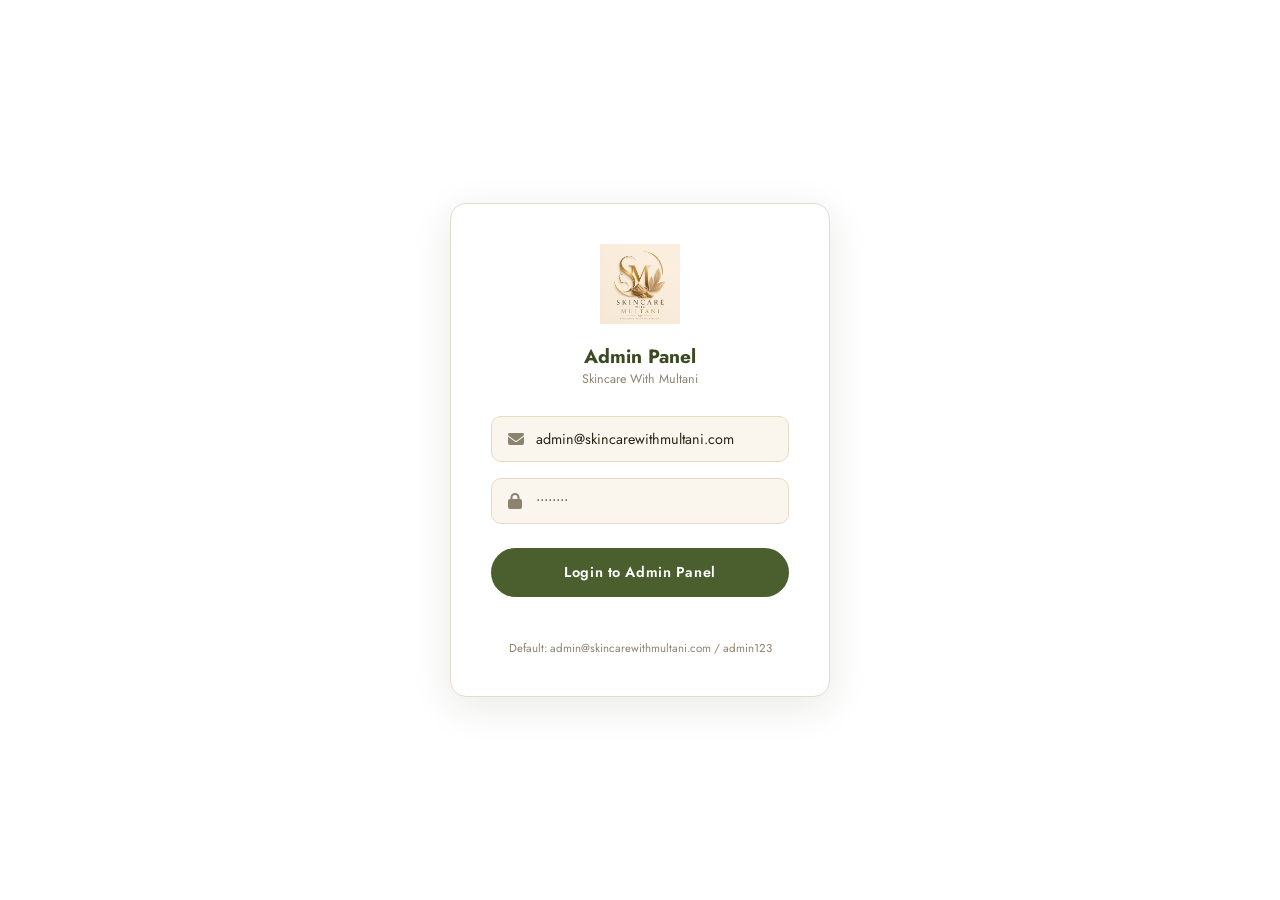
<file: admin/index.html>
<!DOCTYPE html>
<html lang="en">
<head>
<meta charset="UTF-8"/>
<meta name="viewport" content="width=device-width,initial-scale=1.0"/>
<title>Admin Panel — Skincare With Multani</title>
<link rel="preconnect" href="https://fonts.googleapis.com"/>
<link href="https://fonts.googleapis.com/css2?family=Jost:wght@300;400;500;600;700&display=swap" rel="stylesheet"/>
<link rel="stylesheet" href="https://cdnjs.cloudflare.com/ajax/libs/font-awesome/6.5.0/css/all.min.css"/>
<style>
*,*::before,*::after{box-sizing:border-box;margin:0;padding:0}
body{font-family:'Jost',sans-serif;background:#F5F5F0;color:#2B2417;min-height:100vh}
a{text-decoration:none;color:inherit}
button{cursor:pointer;font-family:inherit;border:none;background:none}

/* ── LOGIN ── */
.login-screen{position:fixed;inset:0;background:#fff;display:flex;align-items:center;justify-content:center;z-index:9999}
.login-box{width:380px;padding:2.5rem;border:1px solid #E5DCC6;border-radius:16px;box-shadow:0 10px 40px rgba(43,36,23,.1)}
.login-logo{text-align:center;margin-bottom:1.75rem}
.login-logo img{width:80px;margin:0 auto .75rem}
.login-logo h2{font-size:1.2rem;color:#3A4A22}
.login-logo p{font-size:.78rem;color:#8C8270}
.login-field{display:flex;align-items:center;gap:.75rem;border:1.5px solid #E5DCC6;border-radius:10px;padding:.75rem 1rem;background:#FAF6EE;margin-bottom:1rem}
.login-field i{color:#8C8270;width:16px}
.login-field input{border:none;background:none;flex:1;font-size:.9rem;font-family:inherit;outline:none;color:#2B2417}
.login-btn{width:100%;padding:.9rem;background:#4B5E2E;color:#fff;border-radius:99px;font-size:.9rem;font-weight:600;letter-spacing:.04em;margin-top:.5rem}
.login-btn:hover{background:#3A4A22}
.login-err{font-size:.78rem;color:#C0584B;text-align:center;margin-top:.5rem;min-height:1.2rem}

/* ── LAYOUT ── */
.admin-wrap{display:none;min-height:100vh}
.admin-wrap.show{display:flex}
.sidebar{width:240px;background:#3A4A22;min-height:100vh;display:flex;flex-direction:column;flex-shrink:0}
.sidebar-brand{padding:1.5rem 1.25rem;border-bottom:1px solid rgba(255,255,255,.1)}
.sidebar-brand img{
    width:70px;
    height:70px;
    object-fit:contain;
    margin-bottom:.5rem;
    background:#fff;
    border-radius:10px;
    filter:none !important;
    opacity:1 !important;
    display:block;
}
.sidebar-brand span{display:block;font-size:.9rem;font-weight:700;color:#fff;letter-spacing:.04em}
.sidebar-brand small{font-size:.65rem;color:rgba(255,255,255,.5);letter-spacing:.12em}
.sidebar-nav{flex:1;padding:1rem 0}
.nav-item{display:flex;align-items:center;gap:.75rem;padding:.8rem 1.25rem;font-size:.85rem;font-weight:500;color:rgba(255,255,255,.7);cursor:pointer;transition:.2s;border-left:3px solid transparent}
.nav-item:hover{background:rgba(255,255,255,.06);color:#fff}
.nav-item.active{background:rgba(255,255,255,.1);color:#fff;border-left-color:#D8B978}
.nav-item i{width:18px;text-align:center;font-size:.9rem}
.sidebar-footer{padding:1rem 1.25rem;border-top:1px solid rgba(255,255,255,.1)}
.logout-btn{display:flex;align-items:center;gap:.6rem;font-size:.82rem;color:rgba(255,255,255,.6);cursor:pointer}
.logout-btn:hover{color:#fff}

/* ── MAIN ── */
.main-area{flex:1;display:flex;flex-direction:column;overflow:hidden}
.topbar-admin{background:#fff;padding:.9rem 1.75rem;border-bottom:1px solid #E5DCC6;display:flex;align-items:center;justify-content:space-between}
.topbar-admin h1{font-size:1.1rem;font-weight:600;color:#2B2417}
.topbar-right{display:flex;align-items:center;gap:1rem;font-size:.82rem;color:#8C8270}
.content{flex:1;padding:1.75rem;overflow-y:auto}

/* ── STATS CARDS ── */
.stats-grid{display:grid;grid-template-columns:repeat(4,1fr);gap:1rem;margin-bottom:1.75rem}
.stat-card{background:#fff;border-radius:12px;padding:1.25rem 1.5rem;border:1px solid #E5DCC6;display:flex;align-items:center;gap:1rem}
.stat-icon{width:48px;height:48px;border-radius:10px;display:flex;align-items:center;justify-content:center;font-size:1.1rem;flex-shrink:0}
.stat-icon.orders{background:rgba(75,94,46,.12);color:#4B5E2E}
.stat-icon.revenue{background:rgba(216,185,120,.2);color:#9E7A3F}
.stat-icon.users{background:rgba(59,130,246,.1);color:#3B82F6}
.stat-icon.contacts{background:rgba(239,68,68,.1);color:#EF4444}
.stat-num{font-size:1.6rem;font-weight:700;color:#2B2417;line-height:1}
.stat-label{font-size:.74rem;color:#8C8270;margin-top:.2rem}

/* ── SECTION CARD ── */
.section-card{background:#fff;border-radius:12px;border:1px solid #E5DCC6;margin-bottom:1.5rem;overflow:hidden}
.section-card-header{padding:1rem 1.5rem;border-bottom:1px solid #E5DCC6;display:flex;align-items:center;justify-content:space-between}
.section-card-header h3{font-size:.95rem;font-weight:600;color:#2B2417;display:flex;align-items:center;gap:.5rem}
.section-card-header h3 i{color:#4B5E2E}
.badge{display:inline-flex;align-items:center;justify-content:center;padding:.2rem .6rem;border-radius:99px;font-size:.7rem;font-weight:700}
.badge-new{background:rgba(239,68,68,.1);color:#EF4444}
.badge-placed{background:rgba(59,130,246,.1);color:#3B82F6}
.badge-confirmed{background:rgba(234,179,8,.1);color:#B45309}
.badge-dispatched{background:rgba(139,92,246,.1);color:#7C3AED}
.badge-delivered{background:rgba(75,94,46,.12);color:#4B5E2E}
.badge-cancelled{background:rgba(239,68,68,.1);color:#EF4444}
.badge-pending{background:rgba(234,179,8,.1);color:#B45309}
.badge-paid{background:rgba(75,94,46,.12);color:#4B5E2E}
.badge-approved{background:rgba(75,94,46,.12);color:#4B5E2E}
.badge-rejected{background:rgba(239,68,68,.1);color:#EF4444}
.badge-cod{background:#E5DCC6;color:#5C5343}

/* ── TABLE ── */
.table-wrap{overflow-x:auto}
table{width:100%;border-collapse:collapse}
th{padding:.75rem 1rem;font-size:.74rem;font-weight:600;text-align:left;color:#8C8270;text-transform:uppercase;letter-spacing:.06em;background:#FAFAF7;border-bottom:1px solid #E5DCC6}
td{padding:.85rem 1rem;font-size:.84rem;color:#2B2417;border-bottom:1px solid #F0EDE4;vertical-align:middle}
tr:last-child td{border-bottom:none}
tr:hover td{background:#FAFAF7}
.td-muted{color:#8C8270;font-size:.78rem}
.action-btn{padding:.35rem .75rem;border-radius:6px;font-size:.72rem;font-weight:600;cursor:pointer;border:1px solid transparent;transition:.2s}
.action-btn.confirm{background:rgba(75,94,46,.1);color:#4B5E2E;border-color:rgba(75,94,46,.2)}
.action-btn.dispatch{background:rgba(139,92,246,.1);color:#7C3AED;border-color:rgba(139,92,246,.2)}
.action-btn.deliver{background:rgba(75,94,46,.12);color:#4B5E2E}
.action-btn.cancel{background:rgba(239,68,68,.08);color:#EF4444;border-color:rgba(239,68,68,.2)}
.action-btn.approve{background:rgba(75,94,46,.1);color:#4B5E2E}
.action-btn.reject{background:rgba(239,68,68,.08);color:#EF4444}
.action-btn:hover{opacity:.8}

/* ── TABS ── */
.admin-tabs{display:flex;gap:.5rem;padding:1rem 1.5rem;border-bottom:1px solid #E5DCC6}
.admin-tab{padding:.5rem 1rem;border-radius:6px;font-size:.8rem;font-weight:600;color:#8C8270;cursor:pointer;transition:.2s}
.admin-tab.active{background:#4B5E2E;color:#fff}

/* ── LOADING / EMPTY ── */
.loading-row td{text-align:center;color:#8C8270;padding:2rem}
.empty-state{text-align:center;padding:3rem;color:#8C8270}
.empty-state i{font-size:2.5rem;margin-bottom:.75rem;color:#E5DCC6;display:block}
.refresh-btn{display:flex;align-items:center;gap:.4rem;font-size:.78rem;font-weight:600;color:#4B5E2E;padding:.4rem .85rem;border-radius:6px;border:1px solid rgba(75,94,46,.25);cursor:pointer}
.refresh-btn:hover{background:rgba(75,94,46,.06)}
</style>
</head>
<body>

<!-- LOGIN -->
<div class="login-screen" id="loginScreen">
  <div class="login-box">
    <div class="login-logo">
      <img src="../images/my_.png" alt="Logo">
      <h2>Admin Panel</h2>
      <p>Skincare With Multani</p>
    </div>
    <div class="login-field"><i class="fas fa-envelope"></i><input type="email" id="adminEmail" placeholder="Admin Email" value="admin@skincarewithmultani.com"/></div>
    <div class="login-field"><i class="fas fa-lock"></i><input type="password" id="adminPassword" placeholder="Password" value="admin123"/></div>
    <button class="login-btn" id="adminLoginBtn">Login to Admin Panel</button>
    <p class="login-err" id="loginErr"></p>
    <p style="font-size:.72rem;color:#8C8270;text-align:center;margin-top:1rem">Default: admin@skincarewithmultani.com / admin123</p>
  </div>
</div>

<!-- ADMIN WRAP -->
<div class="admin-wrap" id="adminWrap">
  <!-- Sidebar -->
  <aside class="sidebar">
    <div class="sidebar-brand">
      <img src="../images/my_.png" alt="Logo">
      <span>SKINCARE</span>
      <small>WITH MULTANI — ADMIN</small>
    </div>
    <nav class="sidebar-nav">
      <div class="nav-item active" data-page="dashboard"><i class="fas fa-chart-pie"></i> Dashboard</div>
      <div class="nav-item" data-page="orders"><i class="fas fa-shopping-bag"></i> Orders</div>
      <div class="nav-item" data-page="contacts"><i class="fas fa-envelope"></i> Inquiries</div>
      <div class="nav-item" data-page="reviews"><i class="fas fa-star"></i> Reviews</div>
      <div class="nav-item" data-page="users"><i class="fas fa-users"></i> Customers</div>
      <div class="nav-item" data-page="newsletter"><i class="fas fa-paper-plane"></i> Newsletter</div>
    </nav>
    <div class="sidebar-footer">
      <div class="logout-btn" id="adminLogout"><i class="fas fa-sign-out-alt"></i> Logout</div>
    </div>
  </aside>

  <!-- Main -->
  <div class="main-area">
    <div class="topbar-admin">
      <h1 id="pageTitle">Dashboard</h1>
      <div class="topbar-right">
        <span id="adminTime"></span>
        <span><i class="fas fa-circle" style="color:#22C55E;font-size:.5rem"></i> Live</span>
      </div>
    </div>
    <div class="content" id="mainContent">
      <!-- Pages rendered here -->
    </div>
  </div>
</div>

<script>
const API = "/api";
let adminToken = sessionStorage.getItem("admin_token") || null;

// ── TIME ──────────────────────────────────────────────────────────
function updateTime() {
  const el = document.getElementById("adminTime");
  if (el) el.textContent = new Date().toLocaleString("en-IN");
}
setInterval(updateTime, 1000); updateTime();

// ── ADMIN LOGIN ───────────────────────────────────────────────────
document.getElementById("adminLoginBtn").addEventListener("click", async () => {
  const email = document.getElementById("adminEmail").value;
  const pass  = document.getElementById("adminPassword").value;
  const err   = document.getElementById("loginErr");
  const btn   = document.getElementById("adminLoginBtn");
  btn.textContent = "Logging in..."; btn.disabled = true;

  try {
    const res  = await fetch(`${API}/users/login`, {
      method:"POST", headers:{"Content-Type":"application/json"},
      body: JSON.stringify({ email, password: pass })
    });
    const json = await res.json();
    if (json.success) {
      adminToken = json.token;
      sessionStorage.setItem("admin_token", adminToken);
      document.getElementById("loginScreen").style.display = "none";
      document.getElementById("adminWrap").classList.add("show");
      loadPage("dashboard");
    } else {
      err.textContent = json.message || "Login failed";
    }
  } catch {
    // Fallback for demo — allow admin login without server
    if (email.includes("admin") && pass === "admin123") {
      adminToken = "demo_admin";
      document.getElementById("loginScreen").style.display = "none";
      document.getElementById("adminWrap").classList.add("show");
      loadPage("dashboard");
    } else {
      err.textContent = "Invalid credentials";
    }
  }
  btn.textContent = "Login to Admin Panel"; btn.disabled = false;
});

// ── LOGOUT ────────────────────────────────────────────────────────
document.getElementById("adminLogout").addEventListener("click", () => {
  sessionStorage.removeItem("admin_token");
  adminToken = null;
  document.getElementById("adminWrap").classList.remove("show");
  document.getElementById("loginScreen").style.display = "flex";
});

// ── NAV ───────────────────────────────────────────────────────────
document.querySelectorAll(".nav-item").forEach(item => {
  item.addEventListener("click", () => {
    document.querySelectorAll(".nav-item").forEach(n => n.classList.remove("active"));
    item.classList.add("active");
    const page = item.dataset.page;
    document.getElementById("pageTitle").textContent = item.textContent.trim();
    loadPage(page);
  });
});

// ── LOAD PAGE ─────────────────────────────────────────────────────
function loadPage(page) {
  const c = document.getElementById("mainContent");
  c.innerHTML = `<div class="empty-state"><i class="fas fa-spinner fa-spin"></i><p>Loading...</p></div>`;
  setTimeout(() => {
    if      (page==="dashboard")  renderDashboard();
    else if (page==="orders")     renderOrders();
    else if (page==="contacts")   renderContacts();
    else if (page==="reviews")    renderReviews();
    else if (page==="users")      renderUsers();
    else if (page==="newsletter") renderNewsletter();
  }, 300);
}

// ── FETCH HELPER ──────────────────────────────────────────────────
async function apiFetch(url) {
  try {
    const res  = await fetch(url, { headers:{"Authorization":"Bearer "+adminToken} });
    const json = await res.json();
    return json.success ? json : null;
  } catch { return null; }
}

// ── DASHBOARD ─────────────────────────────────────────────────────
async function renderDashboard() {
  const [orders, contacts, users, reviews] = await Promise.all([
    apiFetch(`${API}/orders/`),
    apiFetch(`${API}/contact/`),
    apiFetch(`${API}/users/all`),
    apiFetch(`${API}/reviews/all`),
  ]);

  const totalOrders   = orders?.count   || 0;
  const totalContacts = contacts?.count || 0;
  const totalUsers    = users?.count    || 0;
  const pendingReviews= (reviews?.data||[]).filter(r=>r.status==="pending").length;
  const revenue       = (orders?.data||[]).reduce((s,o)=>s+(o.total_amount||0),0);
  const newOrders     = (orders?.data||[]).filter(o=>o.order_status==="placed").length;

  document.getElementById("mainContent").innerHTML = `
    <div class="stats-grid">
      <div class="stat-card"><div class="stat-icon orders"><i class="fas fa-shopping-bag"></i></div><div><div class="stat-num">${totalOrders}</div><div class="stat-label">Total Orders</div></div></div>
      <div class="stat-card"><div class="stat-icon revenue"><i class="fas fa-rupee-sign"></i></div><div><div class="stat-num">₹${revenue.toLocaleString()}</div><div class="stat-label">Total Revenue</div></div></div>
      <div class="stat-card"><div class="stat-icon users"><i class="fas fa-users"></i></div><div><div class="stat-num">${totalUsers}</div><div class="stat-label">Registered Users</div></div></div>
      <div class="stat-card"><div class="stat-icon contacts"><i class="fas fa-envelope"></i></div><div><div class="stat-num">${totalContacts}</div><div class="stat-label">Inquiries</div></div></div>
    </div>

    <div style="display:grid;grid-template-columns:1fr 1fr;gap:1.25rem">
      <div class="section-card">
        <div class="section-card-header"><h3><i class="fas fa-shopping-bag"></i> Recent Orders</h3><button class="refresh-btn" onclick="loadPage('orders')"><i class="fas fa-arrow-right"></i> View All</button></div>
        <div class="table-wrap"><table>
          <thead><tr><th>Customer</th><th>Items</th><th>Total</th><th>Payment</th><th>Status</th></tr></thead>
          <tbody>${(orders?.data||[]).slice(0,5).map(o=>`
            <tr>
              <td><strong>${o.customer?.name||"N/A"}</strong><div class="td-muted">${o.customer?.phone||""}</div></td>
              <td>${(o.items||[]).length} item(s)</td>
              <td><strong>₹${o.total_amount||0}</strong></td>
              <td><span class="badge badge-${(o.payment_method||"cod").toLowerCase()}">${o.payment_method||"COD"}</span></td>
              <td><span class="badge badge-${o.order_status}">${o.order_status}</span></td>
            </tr>`).join("") || `<tr><td colspan="5" style="text-align:center;color:#8C8270;padding:1.5rem">No orders yet</td></tr>`}
          </tbody>
        </table></div>
      </div>
      <div class="section-card">
        <div class="section-card-header"><h3><i class="fas fa-envelope"></i> Recent Inquiries</h3><button class="refresh-btn" onclick="loadPage('contacts')"><i class="fas fa-arrow-right"></i> View All</button></div>
        <div class="table-wrap"><table>
          <thead><tr><th>Name</th><th>Type</th><th>Date</th></tr></thead>
          <tbody>${(contacts?.data||[]).slice(0,5).map(c=>`
            <tr>
              <td><strong>${c.name}</strong><div class="td-muted">${c.email}</div></td>
              <td>${c.inquiry_type||"General"}</td>
              <td class="td-muted">${c.created_at||""}</td>
            </tr>`).join("") || `<tr><td colspan="3" style="text-align:center;color:#8C8270;padding:1.5rem">No inquiries yet</td></tr>`}
          </tbody>
        </table></div>
      </div>
    </div>
  `;
}

// ── ORDERS ────────────────────────────────────────────────────────
async function renderOrders(filter="all") {
  const url = filter==="all" ? `${API}/orders/` : `${API}/orders/?status=${filter}`;
  const res = await apiFetch(url);
  const orders = res?.data || [];

  document.getElementById("mainContent").innerHTML = `
    <div class="section-card">
      <div class="section-card-header">
        <h3><i class="fas fa-shopping-bag"></i> All Orders (${orders.length})</h3>
        <button class="refresh-btn" onclick="renderOrders()"><i class="fas fa-sync"></i> Refresh</button>
      </div>
      <div class="admin-tabs">
        ${["all","placed","confirmed","dispatched","delivered","cancelled"].map(s=>`
          <div class="admin-tab ${filter===s?"active":""}" onclick="renderOrders('${s}')">${s.charAt(0).toUpperCase()+s.slice(1)}</div>
        `).join("")}
      </div>
      <div class="table-wrap"><table>
        <thead><tr><th>Order ID</th><th>Customer</th><th>Items</th><th>Total</th><th>Payment</th><th>Status</th><th>Date</th><th>Actions</th></tr></thead>
        <tbody>${orders.length===0 ? `<tr><td colspan="8" style="text-align:center;color:#8C8270;padding:2rem">No orders found</td></tr>` :
          orders.map(o=>`
            <tr>
              <td class="td-muted" style="font-size:.72rem">${o._id}</td>
              <td><strong>${o.customer?.name||"N/A"}</strong><div class="td-muted">${o.customer?.phone||""}</div><div class="td-muted">${o.customer?.address||""}</div></td>
              <td>${(o.items||[]).map(i=>`<div style="font-size:.78rem">${i.product_name} (${i.weight}) ×${i.qty}</div>`).join("")}</td>
              <td><strong>₹${o.total_amount||0}</strong><div class="td-muted">Del: ₹${o.delivery_charge||0}</div></td>
              <td>
                <span class="badge badge-${(o.payment_method||"cod").toLowerCase()}">${o.payment_method||"COD"}</span>
                <div class="td-muted">${o.payment_status||"pending"}</div>
                ${o.upi_ref?`<div class="td-muted" style="font-size:.7rem">Ref: ${o.upi_ref}</div>`:""}
              </td>
              <td><span class="badge badge-${o.order_status}">${o.order_status}</span></td>
              <td class="td-muted">${o.created_at||""}</td>
              <td style="white-space:nowrap">
                ${o.order_status==="placed"    ?`<button class="action-btn confirm"   onclick="updateOrder('${o._id}','confirmed')">Confirm</button>`:""}
                ${o.order_status==="confirmed" ?`<button class="action-btn dispatch"  onclick="updateOrder('${o._id}','dispatched')">Dispatch</button>`:""}
                ${o.order_status==="dispatched"?`<button class="action-btn deliver"   onclick="updateOrder('${o._id}','delivered')">Delivered</button>`:""}
                ${!["delivered","cancelled"].includes(o.order_status)?`<button class="action-btn cancel" onclick="updateOrder('${o._id}','cancelled')">Cancel</button>`:""}
              </td>
            </tr>`).join("")}
        </tbody>
      </table></div>
    </div>`;
}

async function updateOrder(id, status) {
  if (!confirm(`Update order to "${status}"?`)) return;
  try {
    const res  = await fetch(`${API}/orders/${id}/status`, {
      method:"PATCH", headers:{"Content-Type":"application/json","Authorization":"Bearer "+adminToken},
      body: JSON.stringify({order_status:status})
    });
    const json = await res.json();
    if (json.success) { alert("✅ " + json.message); renderOrders(); }
  } catch { alert("Error updating order"); }
}

// ── CONTACTS ──────────────────────────────────────────────────────
async function renderContacts() {
  const res      = await apiFetch(`${API}/contact/`);
  const contacts = res?.data || [];
  document.getElementById("mainContent").innerHTML = `
    <div class="section-card">
      <div class="section-card-header">
        <h3><i class="fas fa-envelope"></i> Customer Inquiries (${contacts.length})</h3>
        <button class="refresh-btn" onclick="renderContacts()"><i class="fas fa-sync"></i> Refresh</button>
      </div>
      <div class="table-wrap"><table>
        <thead><tr><th>Name</th><th>Email</th><th>Phone</th><th>Type</th><th>Message</th><th>Date</th></tr></thead>
        <tbody>${contacts.length===0?`<tr><td colspan="6" style="text-align:center;color:#8C8270;padding:2rem">No inquiries yet</td></tr>`:
          contacts.map(c=>`<tr>
            <td><strong>${c.name}</strong></td>
            <td class="td-muted">${c.email}</td>
            <td class="td-muted">${c.phone||"-"}</td>
            <td>${c.inquiry_type||"General"}</td>
            <td style="max-width:250px;font-size:.8rem">${c.message}</td>
            <td class="td-muted">${c.created_at||""}</td>
          </tr>`).join("")}
        </tbody>
      </table></div>
    </div>`;
}

// ── REVIEWS ───────────────────────────────────────────────────────
async function renderReviews(filter="all") {
  const res     = await apiFetch(`${API}/reviews/all`);
  let reviews   = res?.data || [];
  if (filter !== "all") reviews = reviews.filter(r=>r.status===filter);
  document.getElementById("mainContent").innerHTML = `
    <div class="section-card">
      <div class="section-card-header">
        <h3><i class="fas fa-star"></i> Customer Reviews (${reviews.length})</h3>
        <button class="refresh-btn" onclick="renderReviews()"><i class="fas fa-sync"></i> Refresh</button>
      </div>
      <div class="admin-tabs">
        ${["all","pending","approved","rejected"].map(s=>`
          <div class="admin-tab ${filter===s?"active":""}" onclick="renderReviews('${s}')">${s.charAt(0).toUpperCase()+s.slice(1)}</div>
        `).join("")}
      </div>
      <div class="table-wrap"><table>
        <thead><tr><th>Name</th><th>Location</th><th>Rating</th><th>Review</th><th>Status</th><th>Date</th><th>Actions</th></tr></thead>
        <tbody>${reviews.length===0?`<tr><td colspan="7" style="text-align:center;color:#8C8270;padding:2rem">No reviews found</td></tr>`:
          reviews.map(r=>`<tr>
            <td><strong>${r.name}</strong></td>
            <td class="td-muted">${r.location||"-"}</td>
            <td>${"★".repeat(r.rating)}</td>
            <td style="max-width:280px;font-size:.82rem">${r.review}</td>
            <td><span class="badge badge-${r.status}">${r.status}</span></td>
            <td class="td-muted">${r.created_at||""}</td>
            <td style="white-space:nowrap">
              ${r.status!=="approved"?`<button class="action-btn approve" onclick="updateReview('${r._id}','approved')">Approve</button>`:""}
              ${r.status!=="rejected"?`<button class="action-btn reject"  onclick="updateReview('${r._id}','rejected')">Reject</button>`:""}
            </td>
          </tr>`).join("")}
        </tbody>
      </table></div>
    </div>`;
}

async function updateReview(id, status) {
  try {
    const res  = await fetch(`${API}/reviews/${id}/status`, {
      method:"PATCH", headers:{"Content-Type":"application/json","Authorization":"Bearer "+adminToken},
      body: JSON.stringify({status})
    });
    const json = await res.json();
    if (json.success) renderReviews();
  } catch { alert("Error updating review"); }
}

// ── USERS ─────────────────────────────────────────────────────────
async function renderUsers() {
  const res   = await apiFetch(`${API}/users/all`);
  const users = res?.data || [];
  document.getElementById("mainContent").innerHTML = `
    <div class="section-card">
      <div class="section-card-header">
        <h3><i class="fas fa-users"></i> Registered Customers (${users.length})</h3>
        <button class="refresh-btn" onclick="renderUsers()"><i class="fas fa-sync"></i> Refresh</button>
      </div>
      <div class="table-wrap"><table>
        <thead><tr><th>Name</th><th>Email</th><th>Phone</th><th>Role</th><th>Joined</th></tr></thead>
        <tbody>${users.length===0?`<tr><td colspan="5" style="text-align:center;color:#8C8270;padding:2rem">No users yet</td></tr>`:
          users.map(u=>`<tr>
            <td><strong>${u.name}</strong></td>
            <td class="td-muted">${u.email}</td>
            <td class="td-muted">${u.phone||"-"}</td>
            <td><span class="badge ${u.role==="admin"?"badge-approved":"badge-cod"}">${u.role}</span></td>
            <td class="td-muted">${u.created_at||""}</td>
          </tr>`).join("")}
        </tbody>
      </table></div>
    </div>`;
}

// ── NEWSLETTER ────────────────────────────────────────────────────
async function renderNewsletter() {
  const res  = await apiFetch(`${API}/newsletter/`);
  const subs = res?.data || [];
  document.getElementById("mainContent").innerHTML = `
    <div class="section-card">
      <div class="section-card-header">
        <h3><i class="fas fa-paper-plane"></i> Newsletter Subscribers (${subs.length})</h3>
        <button class="refresh-btn" onclick="renderNewsletter()"><i class="fas fa-sync"></i> Refresh</button>
      </div>
      <div class="table-wrap"><table>
        <thead><tr><th>#</th><th>Email</th><th>Subscribed On</th></tr></thead>
        <tbody>${subs.length===0?`<tr><td colspan="3" style="text-align:center;color:#8C8270;padding:2rem">No subscribers yet</td></tr>`:
          subs.map((s,i)=>`<tr>
            <td class="td-muted">${i+1}</td>
            <td>${s.email}</td>
            <td class="td-muted">${s.subscribed_at ? new Date(s.subscribed_at).toLocaleDateString("en-IN") : "-"}</td>
          </tr>`).join("")}
        </tbody>
      </table></div>
    </div>`;
}

// ── AUTO LOGIN if token exists ────────────────────────────────────
if (adminToken) {
  document.getElementById("loginScreen").style.display = "none";
  document.getElementById("adminWrap").classList.add("show");
  loadPage("dashboard");
}
</script>
</body>
</html>
</file>
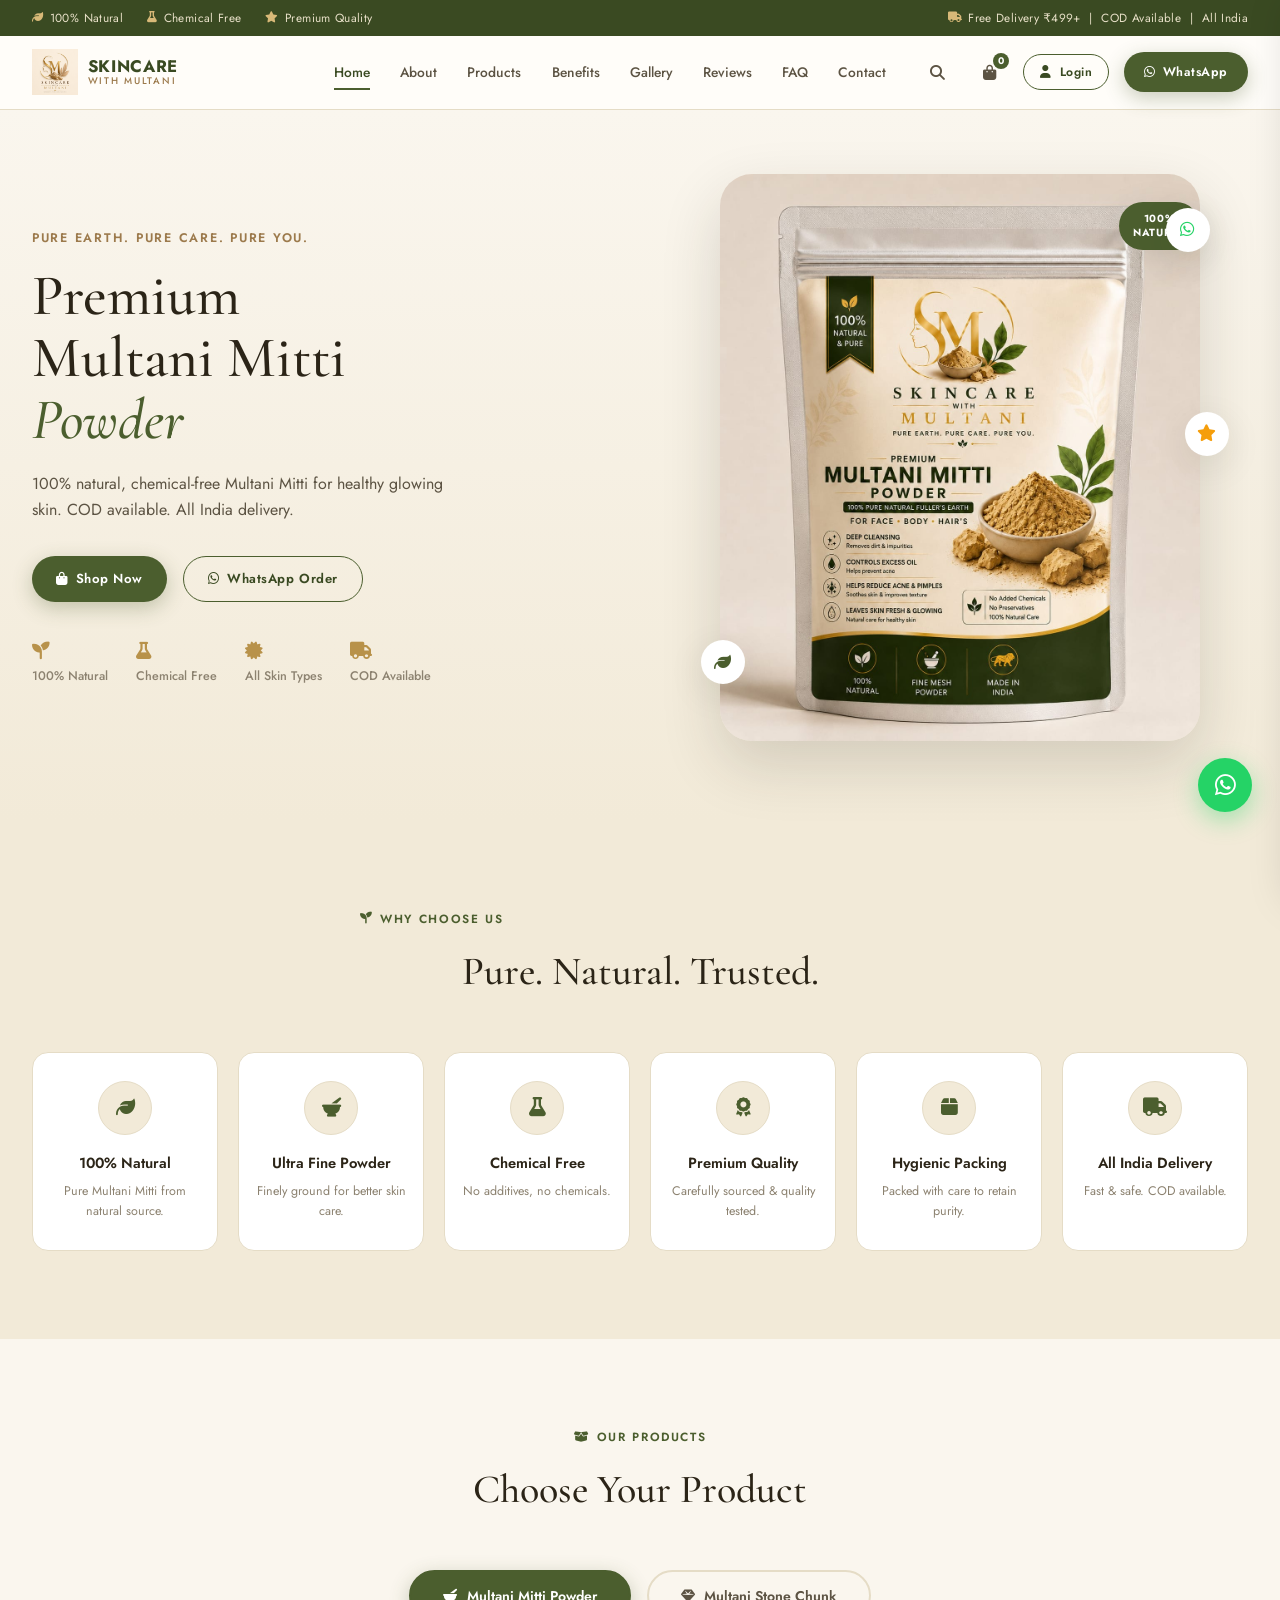
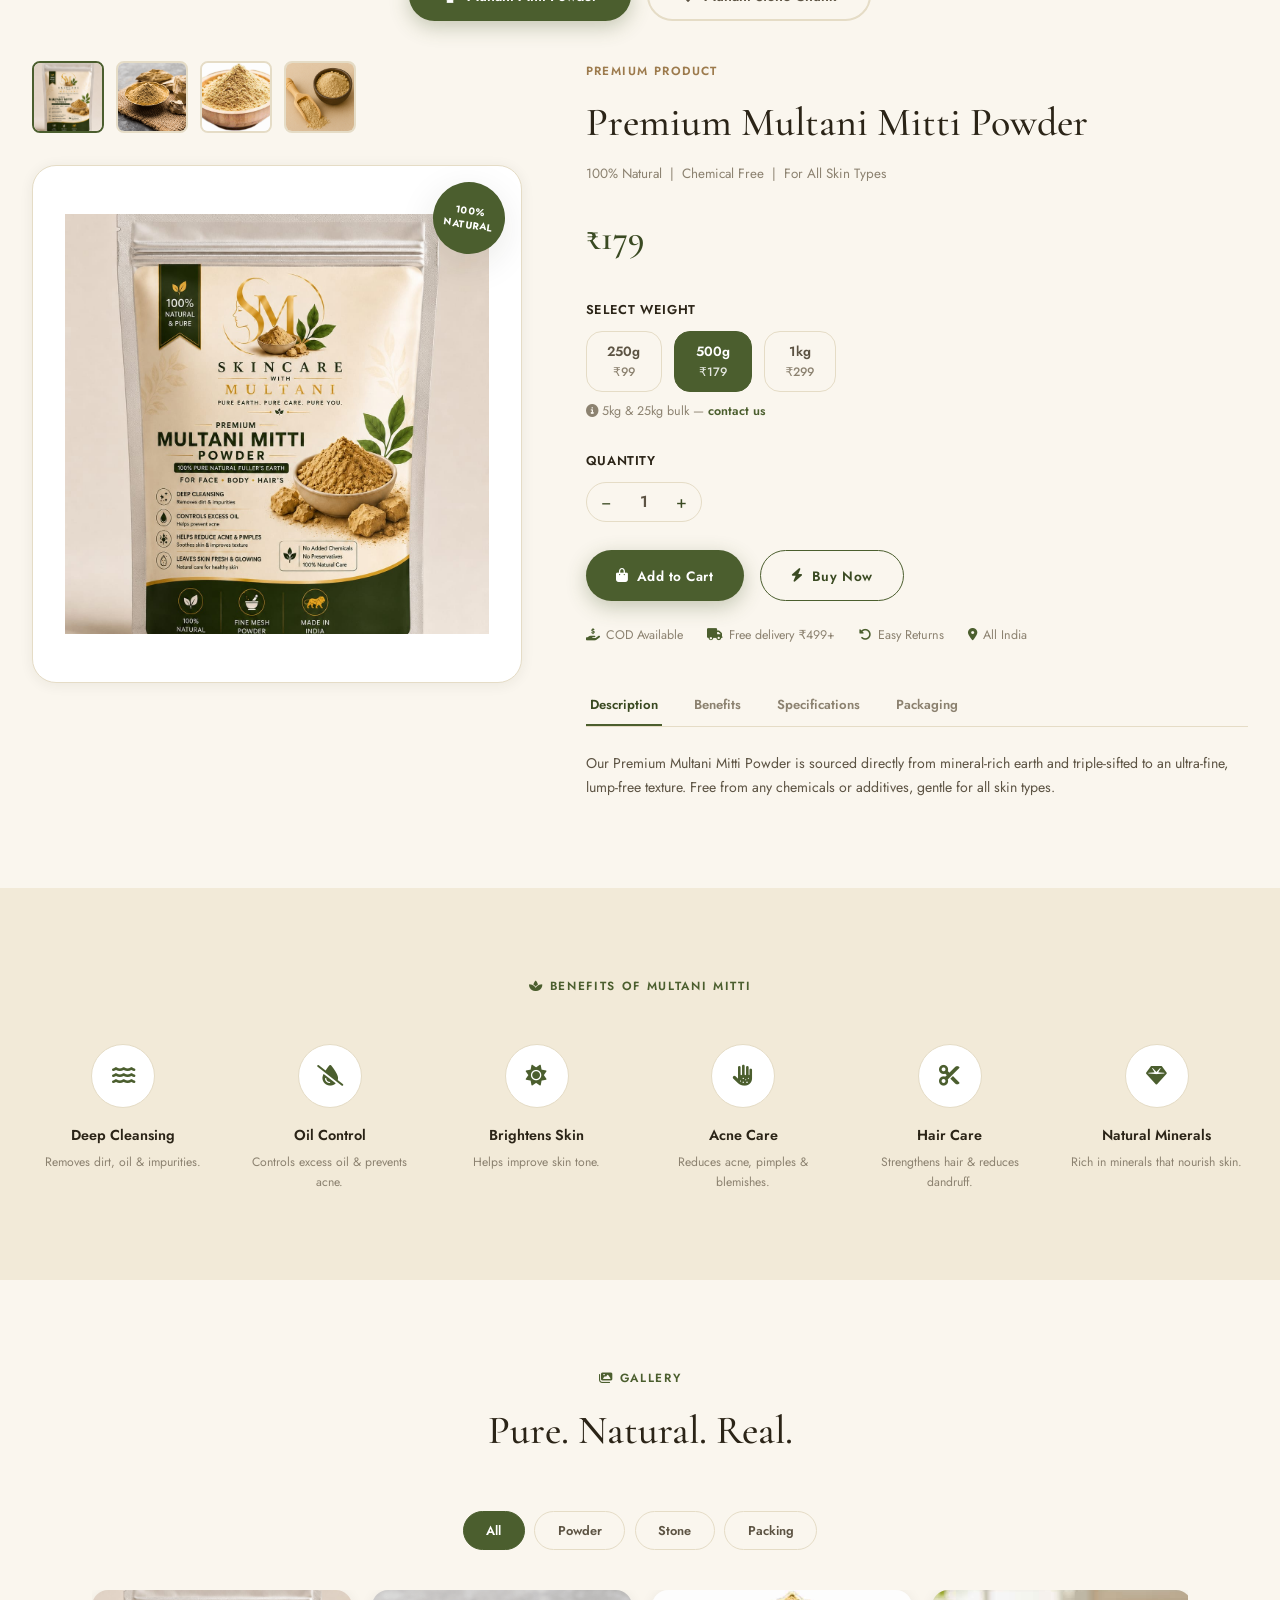
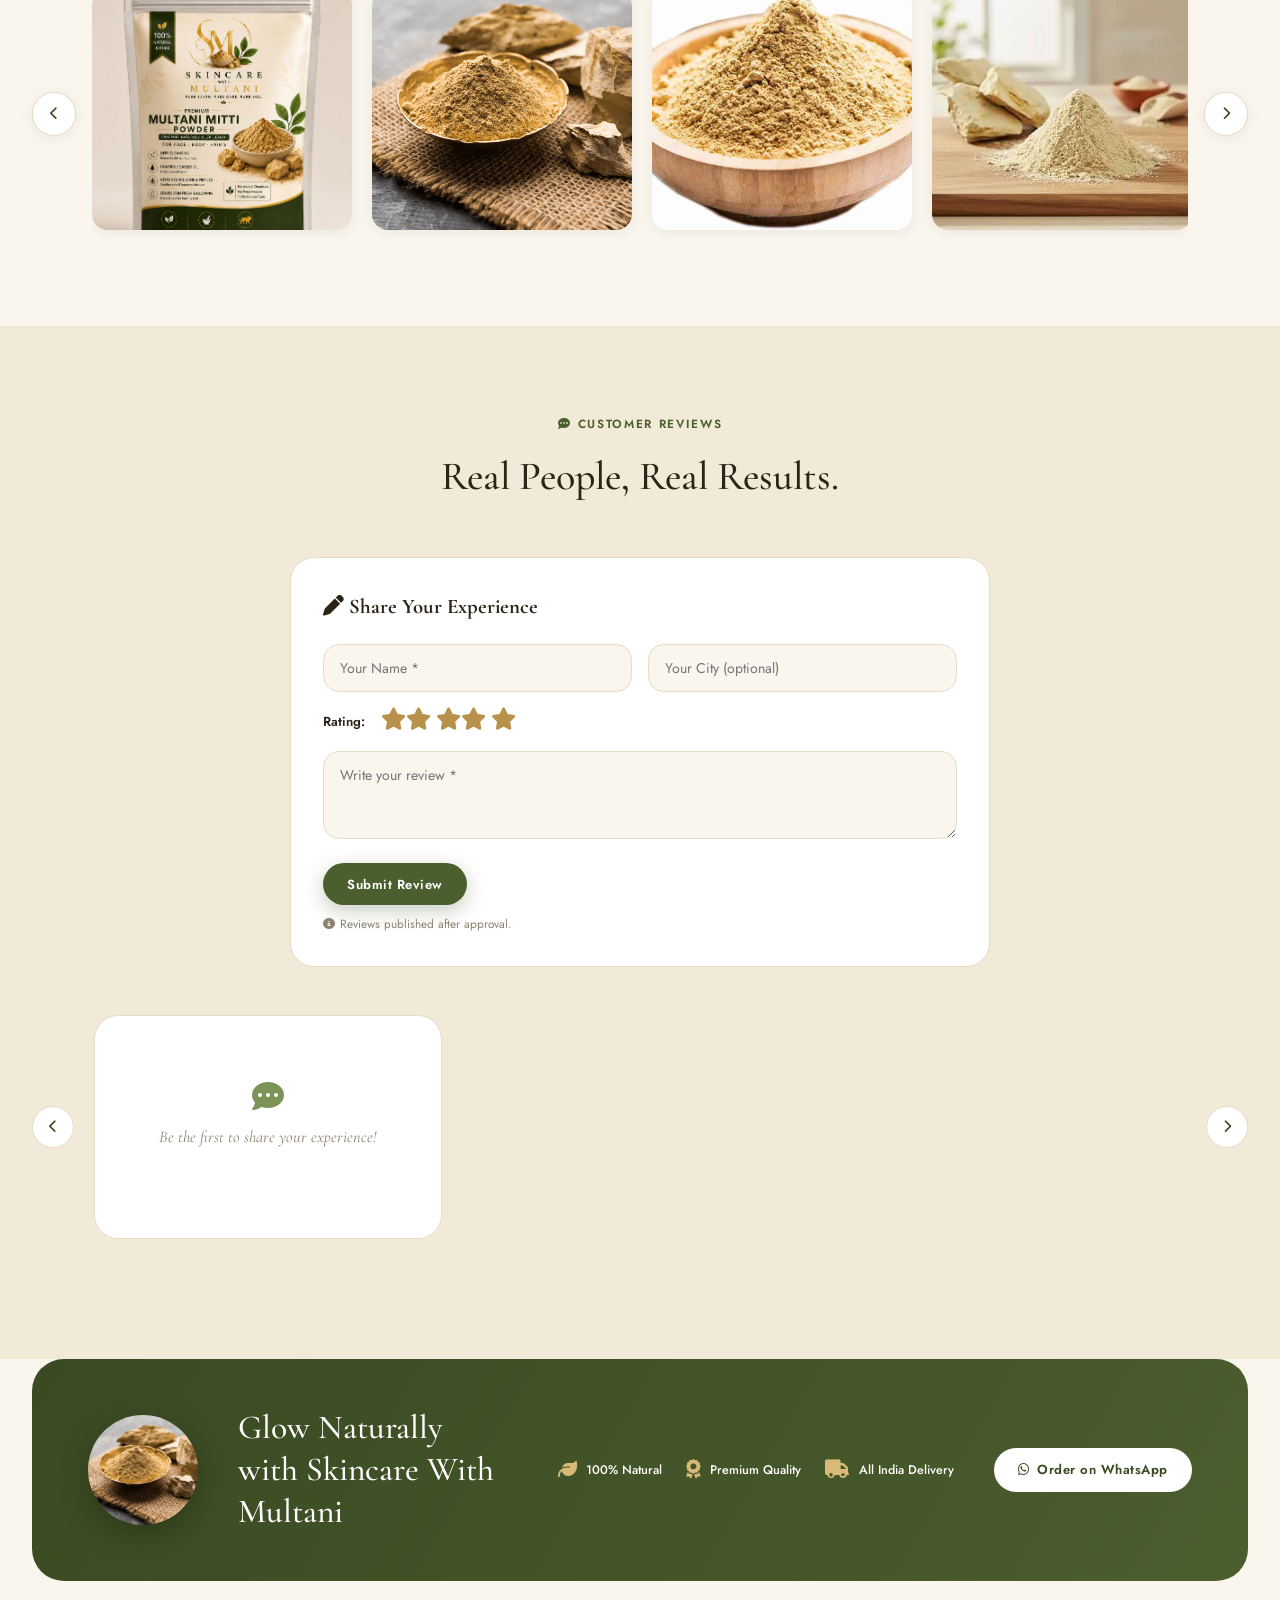
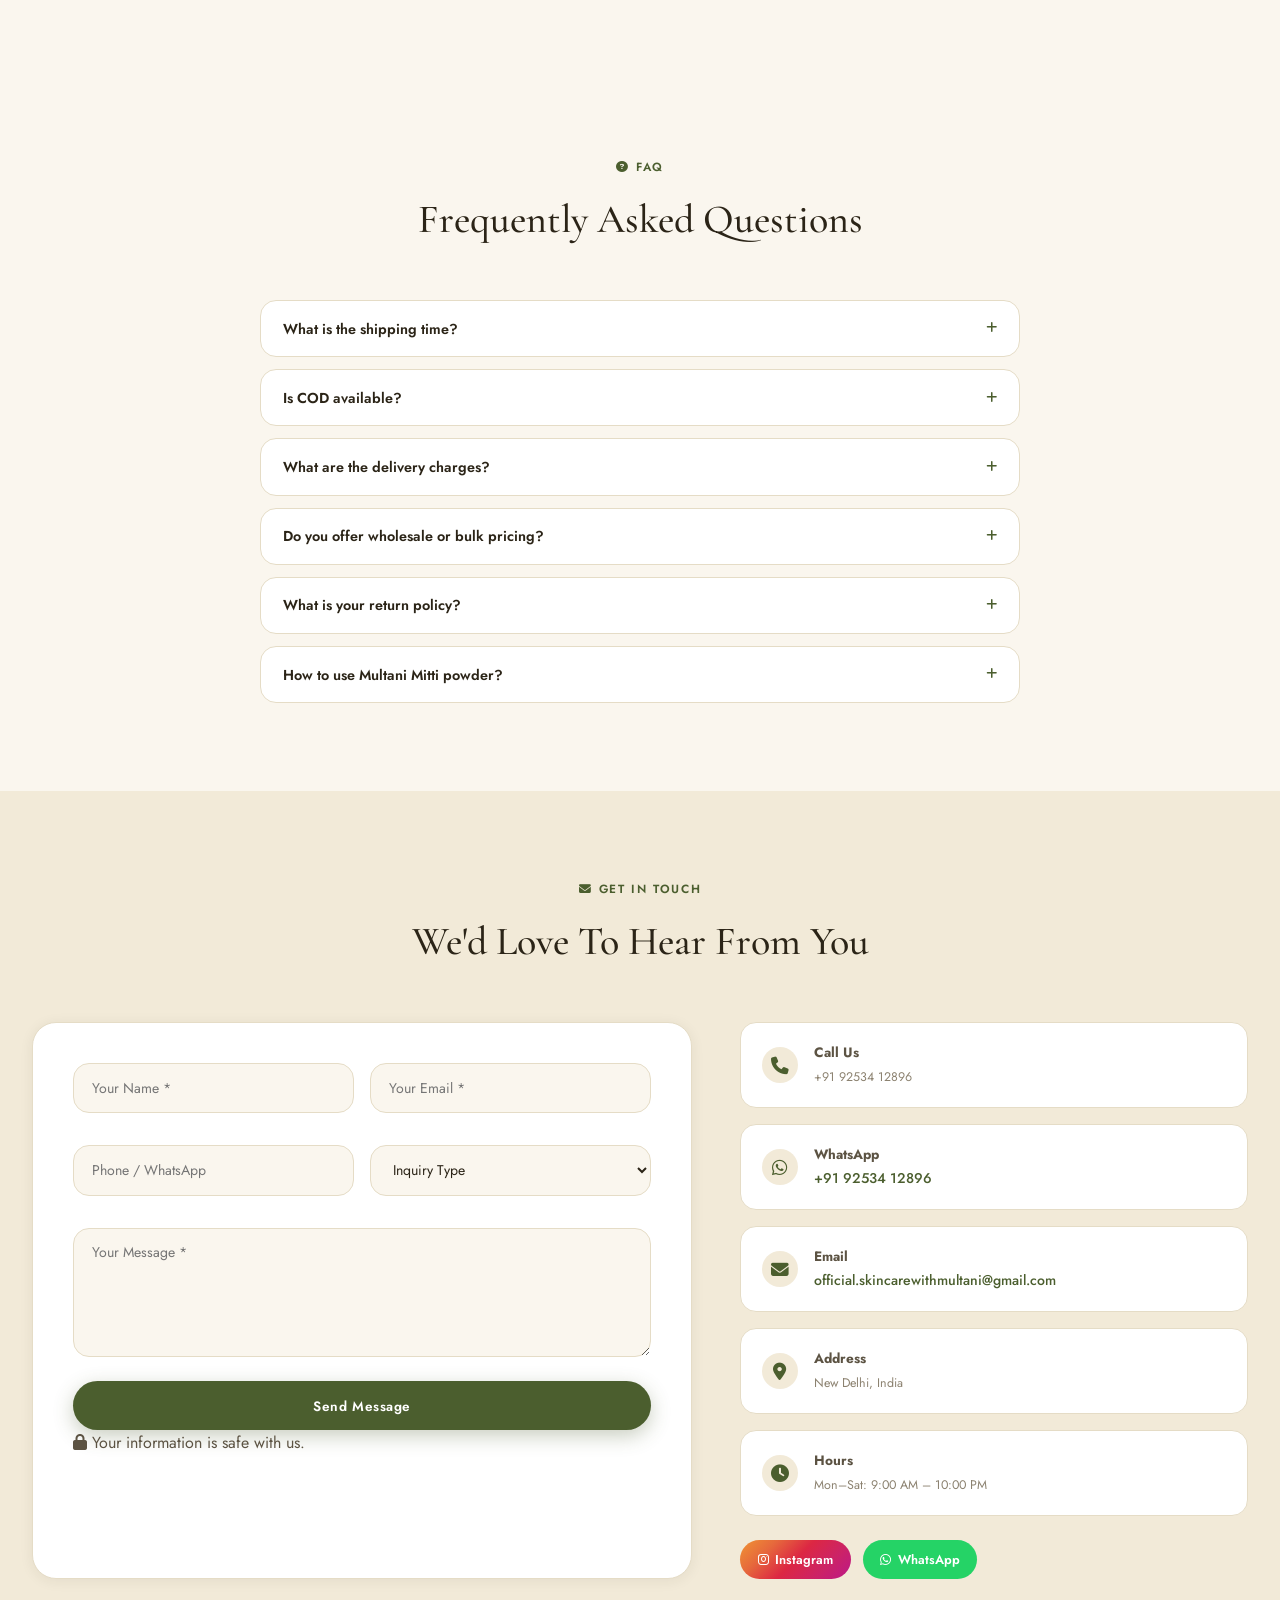
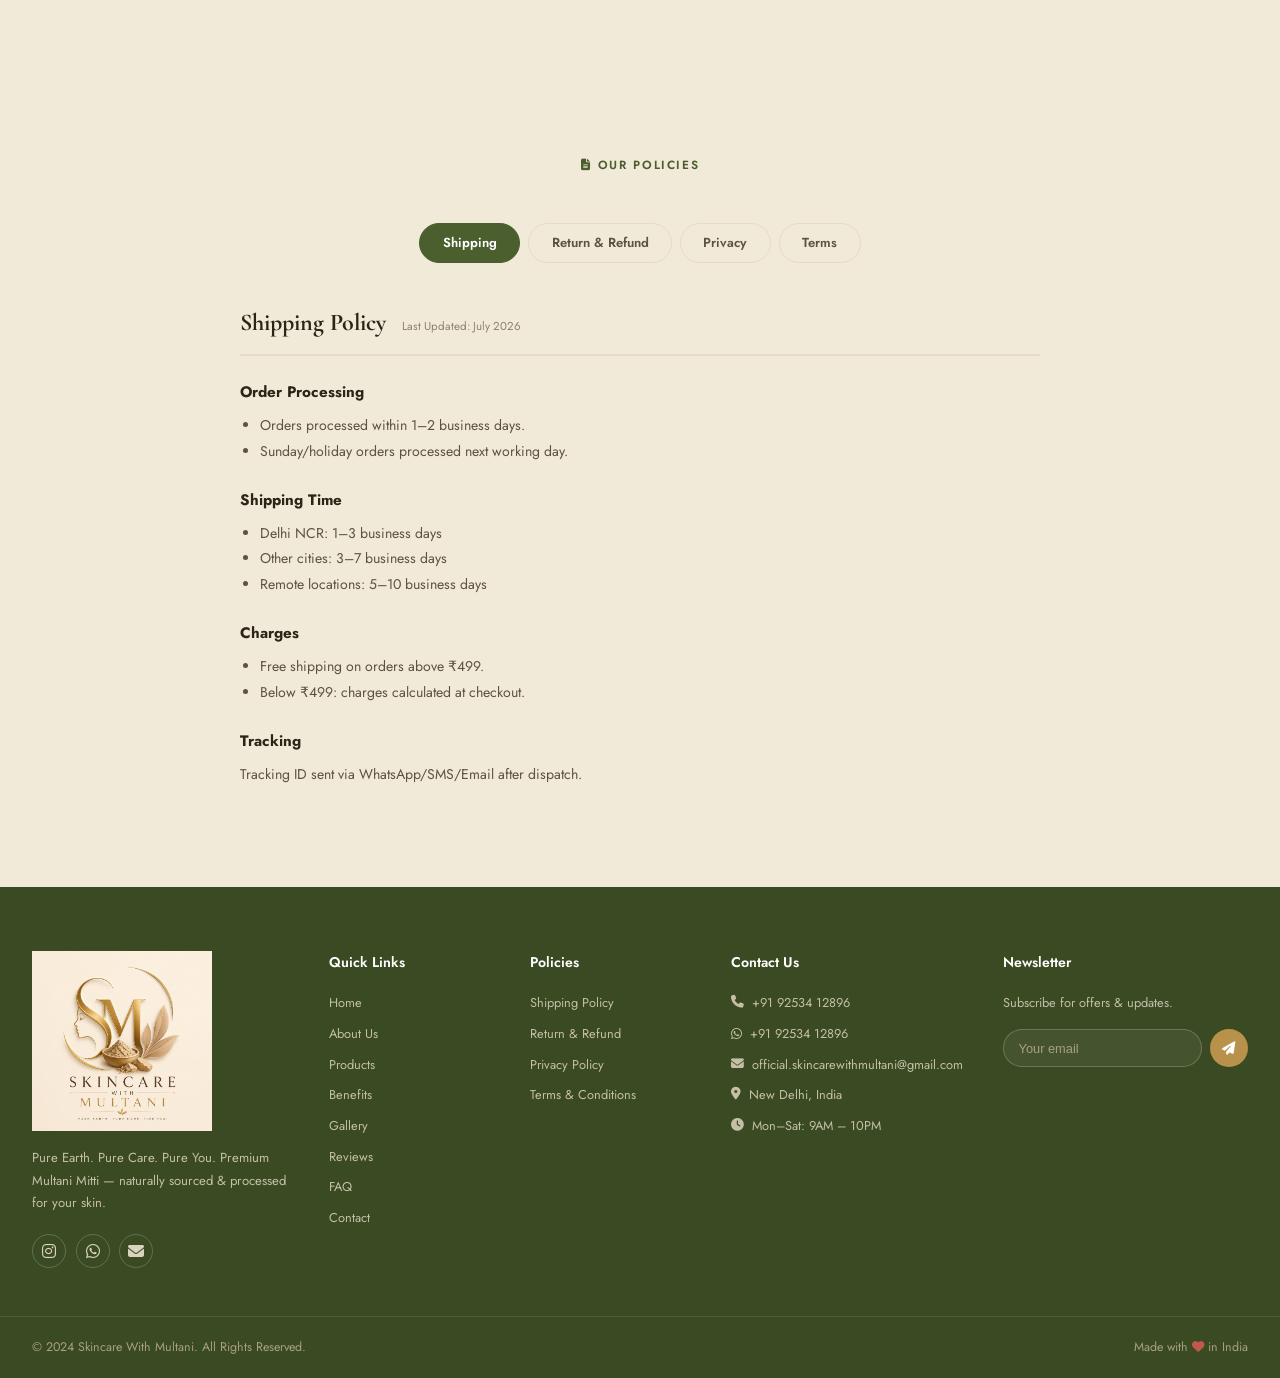
<file: public/index.html>
<!DOCTYPE html>
<html lang="en">
<head>
<meta charset="UTF-8"/>
<meta name="viewport" content="width=device-width,initial-scale=1.0"/>
<meta name="description" content="Skincare With Multani — Premium 100% Natural Multani Mitti Powder & Stone Chunks. Chemical free. COD available. All India delivery."/>
<title>Skincare With Multani — Premium Multani Mitti</title>
<link rel="preconnect" href="https://fonts.googleapis.com"/>
<link rel="preconnect" href="https://fonts.gstatic.com" crossorigin/>
<link href="https://fonts.googleapis.com/css2?family=Cormorant+Garamond:ital,wght@0,400;0,500;0,600;1,400&family=Jost:wght@300;400;500;600;700&display=swap" rel="stylesheet"/>
<link rel="stylesheet" href="https://cdnjs.cloudflare.com/ajax/libs/font-awesome/6.5.0/css/all.min.css"/>
<link rel="stylesheet" href="css/style.css"/>
</head>
<body>

<!-- ═══ LOGIN / REGISTER MODAL ═══ -->
<div class="modal-overlay" id="authModal">
  <div class="modal-box">
    <button class="modal-close" id="authModalClose"><i class="fas fa-times"></i></button>
    <div class="modal-tabs">
      <button class="modal-tab active" id="tabLogin">Login</button>
      <button class="modal-tab" id="tabRegister">Register</button>
    </div>

    <!-- Login Form -->
    <form class="auth-form active" id="loginForm">
      <h3>Welcome Back!</h3>
      <div class="auth-field"><i class="fas fa-envelope"></i><input type="email" id="loginEmail" placeholder="Email Address" required/></div>
      <div class="auth-field"><i class="fas fa-lock"></i><input type="password" id="loginPassword" placeholder="Password" required/></div>
      <button type="submit" class="btn btn-primary btn-full">Login</button>
      <p class="auth-switch">New here? <span onclick="switchTab('register')">Create account</span></p>
      <p class="auth-msg" id="loginMsg"></p>
    </form>

    <!-- Register Form -->
    <form class="auth-form" id="registerForm">
      <h3>Create Account</h3>
      <div class="auth-field"><i class="fas fa-user"></i><input type="text" id="regName" placeholder="Full Name" required/></div>
      <div class="auth-field"><i class="fas fa-envelope"></i><input type="email" id="regEmail" placeholder="Email Address" required/></div>
      <div class="auth-field"><i class="fas fa-phone"></i><input type="tel" id="regPhone" placeholder="Phone Number"/></div>
      <div class="auth-field"><i class="fas fa-lock"></i><input type="password" id="regPassword" placeholder="Password (6+ chars)" required/></div>
      <button type="submit" class="btn btn-primary btn-full">Create Account</button>
      <p class="auth-switch">Already registered? <span onclick="switchTab('login')">Login</span></p>
      <p class="auth-msg" id="registerMsg"></p>
    </form>
  </div>
</div>

<!-- ═══ UPI PAYMENT MODAL ═══ -->
<div class="modal-overlay" id="upiModal">
  <div class="modal-box upi-modal-box">
    <button class="modal-close" id="upiModalClose"><i class="fas fa-times"></i></button>
    <h3><i class="fas fa-mobile-alt"></i> Pay via UPI</h3>
    <div class="upi-qr-wrap">
      <div class="upi-qr-box">
        <div class="upi-qr-icon"><i class="fas fa-qrcode"></i></div>
        <p class="upi-scan-text">Scan QR or use UPI ID below</p>
      </div>
    </div>
    <div class="upi-id-box">
      <span>UPI ID:</span>
      <strong id="upiIdDisplay">8396012896-2@ibl</strong>
      <button onclick="copyUPI()" class="upi-copy-btn"><i class="fas fa-copy"></i> Copy</button>
    </div>
    <div class="upi-amount-box">
      <span>Amount to Pay:</span>
      <strong id="upiAmount">₹0</strong>
    </div>
    <p class="upi-note"><i class="fas fa-info-circle"></i> After payment, enter UTR/Reference number below</p>
    <div class="auth-field">
      <i class="fas fa-receipt"></i>
      <input type="text" id="upiRef" placeholder="Enter UTR / Transaction Reference No."/>
    </div>
    <button class="btn btn-primary btn-full" id="upiConfirmBtn">Confirm Payment</button>
    <p class="upi-msg" id="upiMsg"></p>
  </div>
</div>

<!-- ═══ ORDER MODAL ═══ -->
<div class="modal-overlay" id="orderModal">
  <div class="modal-box">
    <button class="modal-close" id="orderModalClose"><i class="fas fa-times"></i></button>
    <h3><i class="fas fa-shopping-bag"></i> Complete Your Order</h3>
    <div id="orderSummary" class="order-summary-box"></div>
    <form id="orderForm">
      <div class="auth-field"><i class="fas fa-user"></i><input type="text" id="orderName" placeholder="Your Name *" required/></div>
      <div class="auth-field"><i class="fas fa-phone"></i><input type="tel" id="orderPhone" placeholder="Phone / WhatsApp *" required/></div>
      <div class="auth-field"><i class="fas fa-envelope"></i><input type="email" id="orderEmail" placeholder="Email (optional)"/></div>
      <div class="auth-field"><i class="fas fa-map-marker-alt"></i><input type="text" id="orderAddress" placeholder="Full Address *" required/></div>
      <div class="form-row-2">
        <div class="auth-field"><i class="fas fa-city"></i><input type="text" id="orderCity" placeholder="City"/></div>
        <div class="auth-field"><i class="fas fa-mail-bulk"></i><input type="text" id="orderPincode" placeholder="Pincode"/></div>
      </div>
      <p class="pd-label" style="margin:.75rem 0 .5rem">Payment Method</p>
      <div class="payment-options">
        <label class="pay-opt active" id="payOptCOD">
          <input type="radio" name="payment" value="COD" checked/>
          <i class="fas fa-hand-holding-usd"></i> Cash on Delivery
        </label>
        <label class="pay-opt" id="payOptUPI">
          <input type="radio" name="payment" value="UPI"/>
          <i class="fas fa-mobile-alt"></i> UPI Payment
        </label>
        <label class="pay-opt" id="payOptWA">
          <input type="radio" name="payment" value="WhatsApp"/>
          <i class="fab fa-whatsapp"></i> Order on WhatsApp
        </label>
      </div>
      <button type="submit" class="btn btn-primary btn-full btn-large" id="placeOrderBtn">
        <i class="fas fa-check-circle"></i> Place Order
      </button>
      <p class="order-msg" id="orderMsg"></p>
    </form>
  </div>
</div>

<div class="modal-backdrop" id="modalBackdrop"></div>

<!-- TOP BAR -->
<div class="topbar">
  <div class="topbar-inner">
    <div class="topbar-left">
      <span><i class="fas fa-leaf"></i> 100% Natural</span>
      <span><i class="fas fa-flask"></i> Chemical Free</span>
      <span><i class="fas fa-star"></i> Premium Quality</span>
    </div>
    <div class="topbar-right">
      <span><i class="fas fa-truck"></i> Free Delivery ₹499+ &nbsp;|&nbsp; COD Available &nbsp;|&nbsp; All India</span>
    </div>
  </div>
</div>

<!-- NAVBAR -->
<header class="navbar" id="navbar">
  <div class="nav-inner">
    <a href="#home" class="brand">
      <img src="images/my_.png" alt="Skincare With Multani" class="brand-mark"/>
      <span class="brand-text">
        <span class="brand-name">SKINCARE</span>
        <span class="brand-sub">WITH MULTANI</span>
      </span>
    </a>
    <nav class="main-nav" id="mainNav">
      <a href="#home" class="active">Home</a>
      <a href="#about">About</a>
      <a href="#products">Products</a>
      <a href="#benefits">Benefits</a>
      <a href="#gallery">Gallery</a>
      <a href="#reviews">Reviews</a>
      <a href="#faq">FAQ</a>
      <a href="#contact">Contact</a>
    </nav>
    <div class="nav-actions">
      <button class="icon-btn" id="searchBtn"><i class="fas fa-search"></i></button>
      <button class="icon-btn cart-btn" id="cartBtn">
        <i class="fas fa-shopping-bag"></i>
        <span class="cart-count" id="cartCount">0</span>
      </button>
      <!-- Auth buttons -->
      <div class="nav-auth" id="navAuth">
        <button class="btn btn-outline-sm" id="loginNavBtn"><i class="fas fa-user"></i> Login</button>
      </div>
      <div class="nav-user" id="navUser" style="display:none">
        <span class="nav-username" id="navUsername"></span>
        <button class="btn btn-outline-sm" id="logoutNavBtn"><i class="fas fa-sign-out-alt"></i> Logout</button>
      </div>
      <a href="https://wa.me/919253412896" target="_blank" class="btn btn-primary btn-whatsapp">
        <i class="fab fa-whatsapp"></i> WhatsApp
      </a>
      <button class="hamburger" id="hamburger"><span></span><span></span><span></span></button>
    </div>
  </div>
</header>

<!-- SEARCH OVERLAY -->
<div class="search-overlay" id="searchOverlay">
  <div class="search-box">
    <input type="text" placeholder="Search products..." id="searchInput"/>
    <button id="searchClose"><i class="fas fa-times"></i></button>
  </div>
</div>

<!-- CART DRAWER -->
<div class="cart-drawer" id="cartDrawer">
  <div class="cart-drawer-header">
    <h3><i class="fas fa-shopping-bag"></i> Your Cart</h3>
    <button id="cartClose"><i class="fas fa-times"></i></button>
  </div>
  <div class="cart-drawer-body" id="cartItems">
    <p class="cart-empty">Your cart is empty.</p>
  </div>
  <div class="cart-drawer-footer">
    <div class="cart-total-row"><span>Subtotal</span><span id="cartSubtotal">₹0</span></div>
    <div class="cart-total-row cart-delivery-row"><span>Delivery</span><span id="cartDelivery">₹0</span></div>
    <div class="cart-total-row cart-grand-total"><span>Total</span><span id="cartTotal">₹0</span></div>
    <button class="btn btn-primary btn-full" id="checkoutBtn"><i class="fas fa-check-circle"></i> Checkout</button>
    <p class="cart-cod-note"><i class="fas fa-hand-holding-usd"></i> COD Available &nbsp;|&nbsp; Free delivery ₹499+</p>
  </div>
</div>
<div class="drawer-backdrop" id="drawerBackdrop"></div>

<!-- ═══ HERO ═══ -->
<section class="hero" id="home">
  <div class="hero-inner">
    <div class="hero-text" data-aos>
      <p class="hero-eyebrow">Pure Earth. Pure Care. Pure You.</p>
      <h1 class="hero-title">Premium<br/>Multani Mitti<br/><em>Powder</em></h1>
      <p class="hero-desc">100% natural, chemical-free Multani Mitti for healthy glowing skin. COD available. All India delivery.</p>
      <div class="hero-ctas">
        <a href="#products" class="btn btn-primary"><i class="fas fa-shopping-bag"></i> Shop Now</a>
        <a href="https://wa.me/919253412896?text=Hi!%20I%20want%20to%20order." target="_blank" class="btn btn-outline"><i class="fab fa-whatsapp"></i> WhatsApp Order</a>
      </div>
      <div class="hero-tags">
        <div class="hero-tag"><i class="fas fa-seedling"></i><span>100% Natural</span></div>
        <div class="hero-tag"><i class="fas fa-flask"></i><span>Chemical Free</span></div>
        <div class="hero-tag"><i class="fas fa-certificate"></i><span>All Skin Types</span></div>
        <div class="hero-tag"><i class="fas fa-truck"></i><span>COD Available</span></div>
      </div>
    </div>
    <div class="hero-visual" data-aos>
      <div class="hero-img-wrap">
        <img src="images/products/pouch-project(3).jpeg" alt="Premium Multani Mitti Powder Pouch" class="hero-product-img"/>
        <div class="hero-img-badge">100%<br/>NATURAL</div>
        <div class="float-chip fc-whatsapp"><i class="fab fa-whatsapp"></i></div>
        <div class="float-chip fc-star"><i class="fas fa-star"></i></div>
        <div class="float-chip fc-leaf"><i class="fas fa-leaf"></i></div>
      </div>
    </div>
  </div>
</section>

<!-- WHY CHOOSE US -->
<section class="section why-us" id="about">
  <div class="container">
    <div class="section-head" data-aos>
      <p class="eyebrow"><i class="fas fa-seedling"></i> Why Choose Us</p>
      <h2>Pure. Natural. Trusted.</h2>
    </div>
    <div class="why-grid">
      <div class="why-card" data-aos data-delay="0"><div class="why-icon"><i class="fas fa-leaf"></i></div><h3>100% Natural</h3><p>Pure Multani Mitti from natural source.</p></div>
      <div class="why-card" data-aos data-delay="60"><div class="why-icon"><i class="fas fa-mortar-pestle"></i></div><h3>Ultra Fine Powder</h3><p>Finely ground for better skin care.</p></div>
      <div class="why-card" data-aos data-delay="120"><div class="why-icon"><i class="fas fa-flask"></i></div><h3>Chemical Free</h3><p>No additives, no chemicals.</p></div>
      <div class="why-card" data-aos data-delay="180"><div class="why-icon"><i class="fas fa-award"></i></div><h3>Premium Quality</h3><p>Carefully sourced &amp; quality tested.</p></div>
      <div class="why-card" data-aos data-delay="240"><div class="why-icon"><i class="fas fa-box"></i></div><h3>Hygienic Packing</h3><p>Packed with care to retain purity.</p></div>
      <div class="why-card" data-aos data-delay="300"><div class="why-icon"><i class="fas fa-truck"></i></div><h3>All India Delivery</h3><p>Fast &amp; safe. COD available.</p></div>
    </div>
  </div>
</section>

<!-- ═══ PRODUCTS ═══ -->
<section class="section product-detail" id="products">
  <div class="container">
    <div class="section-head" data-aos>
      <p class="eyebrow center"><i class="fas fa-box-open"></i> Our Products</p>
      <h2>Choose Your Product</h2>
    </div>

    <!-- Product Tabs -->
    <div class="product-type-tabs" data-aos>
      <button class="ptype-tab active" data-type="powder">
        <i class="fas fa-mortar-pestle"></i> Multani Mitti Powder
      </button>
      <button class="ptype-tab" data-type="chunk">
        <i class="fas fa-gem"></i> Multani Stone Chunk
      </button>
    </div>

    <!-- POWDER PRODUCT -->
    <div class="product-panel active" id="panel-powder">
      <div class="product-detail-grid">
        <div class="pd-gallery" data-aos>
          <div class="pd-thumbs">
            <button class="pd-thumb active"
            data-img="images/products/pouch-project(3).jpeg">
           <img src="images/products/pouch-project(3).jpeg">
           </button>
            <button class="pd-thumb" data-img="images/gallery/bowl-with-stone.jpg"><img src="images/gallery/bowl-with-stone.jpg" alt="Bowl"/></button>
            <button class="pd-thumb" data-img="images/gallery/powder-bowl-wood.jpg"><img src="images/gallery/powder-bowl-wood.jpg" alt="Powder"/></button>
            <button class="pd-thumb" data-img="images/gallery/powder-scoop-bowl.jpg"><img src="images/gallery/powder-scoop-bowl.jpg" alt="Scoop"/></button>
          </div>
          <div class="pd-main-image">
            <img src="images/products/pouch-project(3).jpeg" id="pdMainImg" alt="Premium Multani Mitti Powder"/>
            <span class="pd-badge">100%<br/>NATURAL</span>
          </div>
        </div>
        <div class="pd-info" data-aos>
          <p class="pd-eyebrow">Premium Product</p>
          <h2 class="pd-title">Premium Multani Mitti Powder</h2>
          <p class="pd-meta">100% Natural &nbsp;|&nbsp; Chemical Free &nbsp;|&nbsp; For All Skin Types</p>
          <div class="pd-price-row">
            <span class="pd-price" id="pdPrice">₹179</span>
            <span class="pd-price-old" id="pdPriceOld" style="display:none"></span>
            <span class="pd-discount" id="pdDiscount" style="display:none"></span>
          </div>
          <div class="pd-block">
            <p class="pd-label">Select Weight</p>
            <div class="weight-options" id="weightOptions">
              <button class="weight-opt" data-weight="250g" data-price="99" data-old="149" data-discount="34" data-img="images/products/product-pouch.jpg">250g<br/><span>₹99</span></button>
              <button class="weight-opt active" data-weight="500g" data-price="179" data-img="images/products/product-pouch.jpg">500g<br/><span>₹179</span></button>
              <button class="weight-opt" data-weight="1kg" data-price="299" data-img="images/products/product-pouch.jpg">1kg<br/><span>₹299</span></button>
            </div>
            <p class="weight-note"><i class="fas fa-info-circle"></i> 5kg &amp; 25kg bulk — <a href="#contact">contact us</a></p>
          </div>
          <div class="pd-block">
            <p class="pd-label">Quantity</p>
            <div class="qty-selector">
              <button id="qtyMinus">−</button>
              <span id="qtyValue">1</span>
              <button id="qtyPlus">+</button>
            </div>
          </div>
          <div class="pd-actions">
            <button class="btn btn-primary btn-large" id="addToCartBtn"><i class="fas fa-shopping-bag"></i> Add to Cart</button>
            <button class="btn btn-outline btn-large" id="buyNowBtn"><i class="fas fa-bolt"></i> Buy Now</button>
          </div>
          <div class="pd-trust">
            <span><i class="fas fa-hand-holding-usd"></i> COD Available</span>
            <span><i class="fas fa-truck"></i> Free delivery ₹499+</span>
            <span><i class="fas fa-rotate-left"></i> Easy Returns</span>
            <span><i class="fas fa-map-marker-alt"></i> All India</span>
          </div>
          <div class="pd-tabs">
            <button class="pdt-btn active" data-pdt="desc">Description</button>
            <button class="pdt-btn" data-pdt="benefits">Benefits</button>
            <button class="pdt-btn" data-pdt="specs">Specifications</button>
            <button class="pdt-btn" data-pdt="packaging">Packaging</button>
          </div>
          <div class="pdt-content active" id="pdt-desc"><p>Our Premium Multani Mitti Powder is sourced directly from mineral-rich earth and triple-sifted to an ultra-fine, lump-free texture. Free from any chemicals or additives, gentle for all skin types.</p></div>
          <div class="pdt-content" id="pdt-benefits"><ul class="pdt-list"><li><i class="fas fa-check"></i> Deep cleanses pores and removes impurities</li><li><i class="fas fa-check"></i> Controls excess oil and shine</li><li><i class="fas fa-check"></i> Brightens dull, tired skin</li><li><i class="fas fa-check"></i> Reduces acne and blemishes</li><li><i class="fas fa-check"></i> Strengthens hair when used as a hair pack</li></ul></div>
          <div class="pdt-content" id="pdt-specs"><table class="pdt-table"><tr><td>Form</td><td>Fine Powder</td></tr><tr><td>Mesh Size</td><td>200 Mesh</td></tr><tr><td>Shelf Life</td><td>24 Months</td></tr><tr><td>Origin</td><td>Rajasthan, India</td></tr><tr><td>Skin Type</td><td>All Skin Types</td></tr></table></div>
          <div class="pdt-content" id="pdt-packaging"><p>Available in resealable stand-up pouches (250g, 500g, 1kg) with food-grade zip-lock. For 5kg &amp; 25kg bulk orders, <a href="#contact">contact us</a>.</p></div>
        </div>
      </div>
    </div>

    <!-- CHUNK PRODUCT -->
    <div class="product-panel" id="panel-chunk">
      <div class="product-detail-grid">
        <div class="pd-gallery" data-aos>
          <div class="pd-thumbs">
            <button class="pd-thumb active" data-img="images/gallery/stone-raw.jpg"><img src="images/gallery/stone-raw.jpg" alt="Stone Raw"/></button>
            <button class="pd-thumb" data-img="images/gallery/stone-closeup.jpg"><img src="images/gallery/stone-closeup.jpg" alt="Stone Closeup"/></button>
            <button class="pd-thumb" data-img="images/gallery/stone-bag.jpg"><img src="images/gallery/stone-bag.jpg" alt="Stone Bag"/></button>
          </div>
          <div class="pd-main-image">
            <img src="images/gallery/stone-raw.jpg" id="chunkMainImg" alt="Natural Multani Mitti Stone Chunk"/>
            <span class="pd-badge">RAW &amp;<br/>PURE</span>
          </div>
        </div>
        <div class="pd-info" data-aos>
          <p class="pd-eyebrow">Natural Product</p>
          <h2 class="pd-title">Natural Multani Mitti Stone Chunk</h2>
          <p class="pd-meta">Raw | Unprocessed | Traditional Ayurvedic Form</p>
          <div class="pd-price-row">
            <span class="pd-price">₹149</span>
            <span class="pd-discount" style="display:inline">Per 1kg</span>
          </div>
          <div class="pd-block">
            <p class="pd-label">Available Size</p>
            <div class="weight-options">
              <button class="weight-opt active" data-weight="1kg" data-price="149">1kg<br/><span>₹149</span></button>
            </div>
            <p class="weight-note"><i class="fas fa-info-circle"></i> Bulk orders (50kg+) — <a href="#contact">contact us</a></p>
          </div>
          <div class="pd-block">
            <p class="pd-label">Quantity</p>
            <div class="qty-selector">
              <button id="chunkQtyMinus">−</button>
              <span id="chunkQtyValue">1</span>
              <button id="chunkQtyPlus">+</button>
            </div>
          </div>
          <div class="pd-actions">
            <button class="btn btn-primary btn-large" id="addChunkToCartBtn"><i class="fas fa-shopping-bag"></i> Add to Cart</button>
            <button class="btn btn-outline btn-large" id="buyChunkNowBtn"><i class="fas fa-bolt"></i> Buy Now</button>
          </div>
          <div class="pd-trust">
            <span><i class="fas fa-hand-holding-usd"></i> COD Available</span>
            <span><i class="fas fa-truck"></i> Free delivery ₹499+</span>
            <span><i class="fas fa-leaf"></i> 100% Natural</span>
            <span><i class="fas fa-map-marker-alt"></i> All India</span>
          </div>
          <div class="pd-tabs">
            <button class="pdt-btn active" data-pdt="chunk-desc">Description</button>
            <button class="pdt-btn" data-pdt="chunk-benefits">Benefits</button>
            <button class="pdt-btn" data-pdt="chunk-specs">Specifications</button>
          </div>
          <div class="pdt-content active" id="pdt-chunk-desc"><p>Raw, unprocessed Multani Mitti stone chunks in their purest natural form. Traditionally used in Ayurvedic beauty rituals across generations. Each piece is unique, mined responsibly from Rajasthan.</p></div>
          <div class="pdt-content" id="pdt-chunk-benefits"><ul class="pdt-list"><li><i class="fas fa-check"></i> 100% unprocessed and natural</li><li><i class="fas fa-check"></i> Traditional Ayurvedic grade</li><li><i class="fas fa-check"></i> Ideal for grinding into custom formulations</li><li><i class="fas fa-check"></i> Ethically mined from Rajasthan</li><li><i class="fas fa-check"></i> Rich in natural minerals</li></ul></div>
          <div class="pdt-content" id="pdt-chunk-specs"><table class="pdt-table"><tr><td>Form</td><td>Raw Stone Chunks</td></tr><tr><td>Shelf Life</td><td>36 Months</td></tr><tr><td>Origin</td><td>Rajasthan, India</td></tr><tr><td>Usage</td><td>All Skin Types</td></tr></table></div>
        </div>
      </div>
    </div>
  </div>
</section>

<!-- BENEFITS -->
<section class="section benefits-strip" id="benefits">
  <div class="container">
    <div class="section-head" data-aos><p class="eyebrow center"><i class="fas fa-spa"></i> Benefits of Multani Mitti</p></div>
    <div class="benefits-row">
      <div class="benefit-item" data-aos data-delay="0"><div class="bi-icon"><i class="fas fa-water"></i></div><h4>Deep Cleansing</h4><p>Removes dirt, oil &amp; impurities.</p></div>
      <div class="benefit-item" data-aos data-delay="60"><div class="bi-icon"><i class="fas fa-tint-slash"></i></div><h4>Oil Control</h4><p>Controls excess oil &amp; prevents acne.</p></div>
      <div class="benefit-item" data-aos data-delay="120"><div class="bi-icon"><i class="fas fa-sun"></i></div><h4>Brightens Skin</h4><p>Helps improve skin tone.</p></div>
      <div class="benefit-item" data-aos data-delay="180"><div class="bi-icon"><i class="fas fa-hand-dots"></i></div><h4>Acne Care</h4><p>Reduces acne, pimples &amp; blemishes.</p></div>
      <div class="benefit-item" data-aos data-delay="240"><div class="bi-icon"><i class="fas fa-cut"></i></div><h4>Hair Care</h4><p>Strengthens hair &amp; reduces dandruff.</p></div>
      <div class="benefit-item" data-aos data-delay="300"><div class="bi-icon"><i class="fas fa-gem"></i></div><h4>Natural Minerals</h4><p>Rich in minerals that nourish skin.</p></div>
    </div>
  </div>
</section>

<!-- GALLERY -->
<section class="section gallery-section" id="gallery">
  <div class="container">
    <div class="section-head" data-aos><p class="eyebrow center"><i class="fas fa-images"></i> Gallery</p><h2>Pure. Natural. Real.</h2></div>
    <div class="gallery-filters" data-aos>
      <button class="gf-btn active" data-filter="all">All</button>
      <button class="gf-btn" data-filter="powder">Powder</button>
      <button class="gf-btn" data-filter="stone">Stone</button>
      <button class="gf-btn" data-filter="packing">Packing</button>
    </div>
    <div class="gallery-track-wrap" data-aos>
      <button class="gallery-nav" id="galPrev"><i class="fas fa-chevron-left"></i></button>
      <div class="gallery-track" id="galleryTrack">
        <div class="gal-item" data-cat="packing"><img src="images/products/pouch-project(3).jpeg" alt="Premium Pouch"/><div class="gal-caption">Premium Packaging</div></div>
        <div class="gal-item" data-cat="powder"><img src="images/gallery/bowl-with-stone.jpg" alt="Bowl with Stone"/><div class="gal-caption">Powder with Stone</div></div>
        <div class="gal-item" data-cat="powder"><img src="images/gallery/powder-bowl-wood.jpg" alt="Powder Bowl"/><div class="gal-caption">Fine Ground Powder</div></div>
        <div class="gal-item" data-cat="powder"><img src="images/gallery/powder-table.jpg" alt="Powder Table"/><div class="gal-caption">Pure Powder</div></div>
        <div class="gal-item" data-cat="powder"><img src="images/gallery/powder-scoop-bowl.jpg" alt="Scoop Bowl"/><div class="gal-caption">Ultra Fine Powder</div></div>
        <div class="gal-item" data-cat="stone"><img src="images/gallery/stone-bag.jpg" alt="Stone Bag"/><div class="gal-caption">Raw Stone Bulk</div></div>
        <div class="gal-item" data-cat="stone"><img src="images/gallery/stone-closeup.jpg" alt="Stone Closeup"/><div class="gal-caption">Stone Close-Up</div></div>
        <div class="gal-item" data-cat="stone"><img src="images/gallery/stone-raw.jpg" alt="Raw Stone"/><div class="gal-caption">Natural Raw Stones</div></div>
        <div class="gal-item" data-cat="powder"><img src="images/gallery/powder-mortar.jpg" alt="Mortar"/><div class="gal-caption">Traditional Prep</div></div>
      </div>
      <button class="gallery-nav" id="galNext"><i class="fas fa-chevron-right"></i></button>
    </div>
  </div>
</section>

<!-- REVIEWS -->
<section class="section testimonials-section" id="reviews">
  <div class="container">
    <div class="section-head" data-aos><p class="eyebrow center"><i class="fas fa-comment-dots"></i> Customer Reviews</p><h2>Real People, Real Results.</h2></div>
    <div class="review-form-wrap" data-aos>
      <h3><i class="fas fa-pen"></i> Share Your Experience</h3>
      <form class="review-form" id="reviewForm">
        <div class="review-form-row">
          <input type="text" id="reviewName" placeholder="Your Name *" required/>
          <input type="text" id="reviewLocation" placeholder="Your City (optional)"/>
        </div>
        <div class="star-select">
          <p>Rating:</p>
          <div class="stars-input" id="starsInput">
            <i class="fas fa-star active" data-val="1"></i><i class="fas fa-star active" data-val="2"></i>
            <i class="fas fa-star active" data-val="3"></i><i class="fas fa-star active" data-val="4"></i>
            <i class="fas fa-star active" data-val="5"></i>
          </div>
        </div>
        <textarea id="reviewText" rows="3" placeholder="Write your review *" required></textarea>
        <button type="submit" class="btn btn-primary">Submit Review</button>
        <p class="review-note"><i class="fas fa-info-circle"></i> Reviews published after approval.</p>
      </form>
    </div>
    <div class="testimonial-carousel" data-aos>
      <button class="t-nav t-prev" id="tPrev"><i class="fas fa-chevron-left"></i></button>
      <div class="t-track" id="tTrack">
        <div class="t-card"><p style="text-align:center;color:var(--text-muted);padding:2rem 0"><i class="fas fa-comment-dots" style="font-size:2rem;display:block;margin-bottom:.75rem;color:var(--olive-light)"></i>Be the first to share your experience!</p></div>
      </div>
      <button class="t-nav t-next" id="tNext"><i class="fas fa-chevron-right"></i></button>
    </div>
    <div class="t-dots" id="tDots"></div>
  </div>
</section>

<!-- CTA BANNER -->
<section class="cta-banner">
  <div class="container">
    <div class="cta-banner-inner" data-aos>
      <div class="cta-visual"><img src="images/gallery/bowl-with-stone.jpg" alt="Multani Mitti" class="cta-img"/></div>
      <div class="cta-text"><h2>Glow Naturally<br/>with Skincare With Multani</h2></div>
      <div class="cta-tags">
        <div class="cta-tag"><i class="fas fa-leaf"></i><span>100% Natural</span></div>
        <div class="cta-tag"><i class="fas fa-award"></i><span>Premium Quality</span></div>
        <div class="cta-tag"><i class="fas fa-truck"></i><span>All India Delivery</span></div>
      </div>
      <a href="https://wa.me/919253412896?text=Hi!%20I%20want%20to%20order." target="_blank" class="btn btn-light"><i class="fab fa-whatsapp"></i> Order on WhatsApp</a>
    </div>
  </div>
</section>

<!-- FAQ -->
<section class="section faq-section" id="faq">
  <div class="container">
    <div class="section-head" data-aos><p class="eyebrow center"><i class="fas fa-circle-question"></i> FAQ</p><h2>Frequently Asked Questions</h2></div>
    <div class="faq-list" id="faqList" data-aos>
      <div class="faq-item"><button class="faq-q">What is the shipping time? <i class="fas fa-plus"></i></button><div class="faq-a"><p>Delhi NCR: 1–3 days | Other cities: 3–7 days | Remote: 5–10 days. Processing within 1–2 business days.</p></div></div>
      <div class="faq-item"><button class="faq-q">Is COD available? <i class="fas fa-plus"></i></button><div class="faq-a"><p>Yes! Cash on Delivery available across India. You can also order on WhatsApp.</p></div></div>
      <div class="faq-item"><button class="faq-q">What are the delivery charges? <i class="fas fa-plus"></i></button><div class="faq-a"><p>Free delivery on orders above ₹499. Below ₹499, charges calculated at order time based on location.</p></div></div>
      <div class="faq-item"><button class="faq-q">Do you offer wholesale or bulk pricing? <i class="fas fa-plus"></i></button><div class="faq-a"><p>Yes! Minimum wholesale order is 50kg. WhatsApp us (+91 92534 12896) for bulk pricing.</p></div></div>
      <div class="faq-item"><button class="faq-q">What is your return policy? <i class="fas fa-plus"></i></button><div class="faq-a"><p>Returns accepted within 48 hours for damaged/wrong/tampered products. Refunds in 5–7 business days.</p></div></div>
      <div class="faq-item"><button class="faq-q">How to use Multani Mitti powder? <i class="fas fa-plus"></i></button><div class="faq-a"><p>Mix 2 tbsp with rose water, apply on face, leave 10–15 mins, rinse with lukewarm water.</p></div></div>
    </div>
  </div>
</section>

<!-- CONTACT -->
<section class="section contact-section" id="contact">
  <div class="container">
    <div class="section-head" data-aos><p class="eyebrow center"><i class="fas fa-envelope"></i> Get In Touch</p><h2>We'd Love To Hear From You</h2></div>
    <div class="contact-grid">
      <form class="contact-form" id="contactForm" data-aos>
        <div class="form-row"><input type="text" name="name" placeholder="Your Name *" required/><input type="email" name="email" placeholder="Your Email *" required/></div>
        <div class="form-row"><input type="tel" name="phone" placeholder="Phone / WhatsApp"/><select name="inquiryType"><option value="">Inquiry Type</option><option>Retail Purchase</option><option>Wholesale / Bulk (50kg+)</option><option>Other</option></select></div>
        <textarea name="message" rows="5" placeholder="Your Message *" required></textarea>
        <button type="submit" class="btn btn-primary btn-large btn-full">Send Message</button>
        <p class="form-note"><i class="fas fa-lock"></i> Your information is safe with us.</p>
      </form>
      <div class="contact-aside" data-aos>
        <div class="contact-card"><i class="fas fa-phone"></i><div><strong>Call Us</strong><span>+91 92534 12896</span></div></div>
        <div class="contact-card"><i class="fab fa-whatsapp"></i><div><strong>WhatsApp</strong><a href="https://wa.me/919253412896" target="_blank">+91 92534 12896</a></div></div>
        <div class="contact-card"><i class="fas fa-envelope"></i><div><strong>Email</strong><a href="mailto:official.skincarewithmultani@gmail.com">official.skincarewithmultani@gmail.com</a></div></div>
        <div class="contact-card"><i class="fas fa-location-dot"></i><div><strong>Address</strong><span>New Delhi, India</span></div></div>
        <div class="contact-card"><i class="fas fa-clock"></i><div><strong>Hours</strong><span>Mon–Sat: 9:00 AM – 10:00 PM</span></div></div>
        <div class="social-row">
          <a href="https://www.instagram.com/skincare_with_multani?igsh=OW15eDdrZmpudDUx" target="_blank" class="social-btn instagram"><i class="fab fa-instagram"></i> Instagram</a>
          <a href="https://wa.me/919253412896" target="_blank" class="social-btn whatsapp"><i class="fab fa-whatsapp"></i> WhatsApp</a>
        </div>
      </div>
    </div>
  </div>
</section>

<!-- POLICIES -->
<section class="section policies-section" id="policies">
  <div class="container">
    <div class="section-head" data-aos><p class="eyebrow center"><i class="fas fa-file-lines"></i> Our Policies</p></div>
    <div class="policies-tabs" data-aos>
      <button class="policy-tab active" data-policy="shipping">Shipping</button>
      <button class="policy-tab" data-policy="returns">Return &amp; Refund</button>
      <button class="policy-tab" data-policy="privacy">Privacy</button>
      <button class="policy-tab" data-policy="terms">Terms</button>
    </div>
    <div class="policy-content active" id="policy-shipping" data-aos>
      <h3>Shipping Policy <span>Last Updated: July 2026</span></h3>
      <h4>Order Processing</h4><ul><li>Orders processed within 1–2 business days.</li><li>Sunday/holiday orders processed next working day.</li></ul>
      <h4>Shipping Time</h4><ul><li>Delhi NCR: 1–3 business days</li><li>Other cities: 3–7 business days</li><li>Remote locations: 5–10 business days</li></ul>
      <h4>Charges</h4><ul><li>Free shipping on orders above ₹499.</li><li>Below ₹499: charges calculated at checkout.</li></ul>
      <h4>Tracking</h4><p>Tracking ID sent via WhatsApp/SMS/Email after dispatch.</p>
    </div>
    <div class="policy-content" id="policy-returns">
      <h3>Return &amp; Refund Policy <span>Last Updated: July 2026</span></h3>
      <h4>Returns Accepted For</h4><ul><li>Damaged product</li><li>Wrong product</li><li>Tampered package</li></ul>
      <p>Contact within <strong>48 hours</strong> with photos and order details.</p>
      <h4>Non-Returnable</h4><ul><li>Opened/used products</li><li>Products damaged after delivery</li></ul>
      <h4>Refunds</h4><p>Processed within 5–7 business days to original payment method.</p>
    </div>
    <div class="policy-content" id="policy-privacy">
      <h3>Privacy Policy <span>Last Updated: July 2026</span></h3>
      <h4>We Collect</h4><ul><li>Name, Phone, Email, Address</li><li>Payment info (processed securely)</li></ul>
      <h4>We Use It To</h4><ul><li>Process orders, deliver products, provide support</li></ul>
      <h4>Security</h4><p>We implement appropriate security measures to protect your data.</p>
    </div>
    <div class="policy-content" id="policy-terms">
      <h3>Terms &amp; Conditions <span>Last Updated: July 2026</span></h3>
      <p>By using our website, you agree to these terms.</p>
      <h4>Pricing</h4><p>All prices in ₹ (INR) and may change without notice.</p>
      <h4>Orders</h4><p>We reserve the right to cancel orders due to stock issues or pricing errors.</p>
      <h4>Intellectual Property</h4><p>All content belongs to Skincare With Multani. May not be reused without permission.</p>
      <h4>Governing Law</h4><p>Governed by laws of India.</p>
    </div>
  </div>
</section>

<!-- FOOTER -->
<footer class="footer">
  <div class="container">
    <div class="footer-grid">
      <div class="footer-brand">
        <!-- FOOTER LOGO FIX — full logo image -->
        <div class="footer-logo-wrap">
          <img src="images/my_.png" alt="Skincare With Multani" class="footer-logo-img">
        </div>
        <p>Pure Earth. Pure Care. Pure You. Premium Multani Mitti — naturally sourced &amp; processed for your skin.</p>
        <div class="footer-social">
          <a href="https://www.instagram.com/skincare_with_multani?igsh=OW15eDdrZmpudDUx" target="_blank"><i class="fab fa-instagram"></i></a>
          <a href="https://wa.me/919253412896" target="_blank"><i class="fab fa-whatsapp"></i></a>
          <a href="mailto:official.skincarewithmultani@gmail.com"><i class="fas fa-envelope"></i></a>
        </div>
      </div>
      <div class="footer-col">
        <h4>Quick Links</h4>
        <a href="#home">Home</a><a href="#about">About Us</a><a href="#products">Products</a>
        <a href="#benefits">Benefits</a><a href="#gallery">Gallery</a><a href="#reviews">Reviews</a>
        <a href="#faq">FAQ</a><a href="#contact">Contact</a>
      </div>
      <div class="footer-col">
        <h4>Policies</h4>
        <a href="#policies" onclick="openPolicy('shipping')">Shipping Policy</a>
        <a href="#policies" onclick="openPolicy('returns')">Return &amp; Refund</a>
        <a href="#policies" onclick="openPolicy('privacy')">Privacy Policy</a>
        <a href="#policies" onclick="openPolicy('terms')">Terms &amp; Conditions</a>
      </div>
      <div class="footer-col">
        <h4>Contact Us</h4>
        <p><i class="fas fa-phone"></i> +91 92534 12896</p>
        <p><i class="fab fa-whatsapp"></i> +91 92534 12896</p>
        <p><i class="fas fa-envelope"></i> official.skincarewithmultani@gmail.com</p>
        <p><i class="fas fa-location-dot"></i> New Delhi, India</p>
        <p><i class="fas fa-clock"></i> Mon–Sat: 9AM – 10PM</p>
      </div>
      <div class="footer-col footer-news">
        <h4>Newsletter</h4>
        <p>Subscribe for offers &amp; updates.</p>
        <div class="newsletter">
          <input type="email" id="newsletterEmail" placeholder="Your email"/>
          <button id="newsletterBtn"><i class="fas fa-paper-plane"></i></button>
        </div>
      </div>
    </div>
  </div>
  <div class="footer-bottom">
    <div class="container footer-bottom-inner">
      <span>© 2024 Skincare With Multani. All Rights Reserved.</span>
      <span>Made with <i class="fas fa-heart"></i> in India</span>
    </div>
  </div>
</footer>

<a href="https://wa.me/919253412896?text=Hi!" target="_blank" class="whatsapp-float"><i class="fab fa-whatsapp"></i></a>
<button class="back-to-top" id="backToTop"><i class="fas fa-arrow-up"></i></button>

<script src="js/main.js"></script>
</body>
</html>
</file>
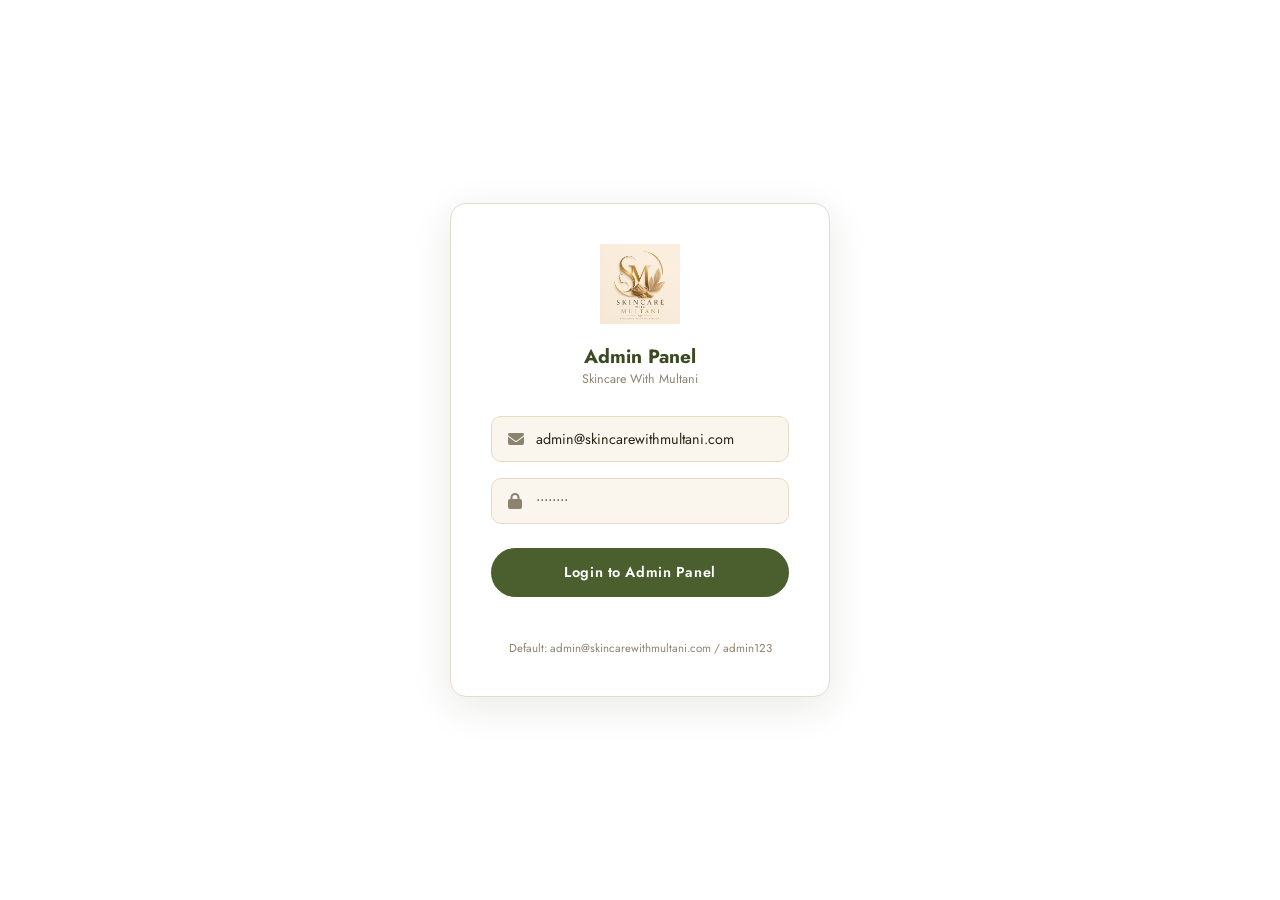
<file: public/admin/index.html>
<!DOCTYPE html>
<html lang="en">
<head>
<meta charset="UTF-8"/>
<meta name="viewport" content="width=device-width,initial-scale=1.0"/>
<title>Admin Panel — Skincare With Multani</title>
<link rel="preconnect" href="https://fonts.googleapis.com"/>
<link href="https://fonts.googleapis.com/css2?family=Jost:wght@300;400;500;600;700&display=swap" rel="stylesheet"/>
<link rel="stylesheet" href="https://cdnjs.cloudflare.com/ajax/libs/font-awesome/6.5.0/css/all.min.css"/>
<style>
*,*::before,*::after{box-sizing:border-box;margin:0;padding:0}
body{font-family:'Jost',sans-serif;background:#F5F5F0;color:#2B2417;min-height:100vh}
a{text-decoration:none;color:inherit}
button{cursor:pointer;font-family:inherit;border:none;background:none}

/* ── LOGIN ── */
.login-screen{position:fixed;inset:0;background:#fff;display:flex;align-items:center;justify-content:center;z-index:9999}
.login-box{width:380px;padding:2.5rem;border:1px solid #E5DCC6;border-radius:16px;box-shadow:0 10px 40px rgba(43,36,23,.1)}
.login-logo{text-align:center;margin-bottom:1.75rem}
.login-logo img{width:80px;margin:0 auto .75rem}
.login-logo h2{font-size:1.2rem;color:#3A4A22}
.login-logo p{font-size:.78rem;color:#8C8270}
.login-field{display:flex;align-items:center;gap:.75rem;border:1.5px solid #E5DCC6;border-radius:10px;padding:.75rem 1rem;background:#FAF6EE;margin-bottom:1rem}
.login-field i{color:#8C8270;width:16px}
.login-field input{border:none;background:none;flex:1;font-size:.9rem;font-family:inherit;outline:none;color:#2B2417}
.login-btn{width:100%;padding:.9rem;background:#4B5E2E;color:#fff;border-radius:99px;font-size:.9rem;font-weight:600;letter-spacing:.04em;margin-top:.5rem}
.login-btn:hover{background:#3A4A22}
.login-err{font-size:.78rem;color:#C0584B;text-align:center;margin-top:.5rem;min-height:1.2rem}

/* ── LAYOUT ── */
.admin-wrap{display:none;min-height:100vh}
.admin-wrap.show{display:flex}
.sidebar{width:240px;background:#3A4A22;min-height:100vh;display:flex;flex-direction:column;flex-shrink:0}
.sidebar-brand{padding:1.5rem 1.25rem;border-bottom:1px solid rgba(255,255,255,.1)}
.sidebar-brand img{
    width:70px;
    height:70px;
    object-fit:contain;
    margin-bottom:.5rem;
    background:#fff;
    border-radius:10px;
    filter:none !important;
    opacity:1 !important;
    display:block;
}
.sidebar-brand span{display:block;font-size:.9rem;font-weight:700;color:#fff;letter-spacing:.04em}
.sidebar-brand small{font-size:.65rem;color:rgba(255,255,255,.5);letter-spacing:.12em}
.sidebar-nav{flex:1;padding:1rem 0}
.nav-item{display:flex;align-items:center;gap:.75rem;padding:.8rem 1.25rem;font-size:.85rem;font-weight:500;color:rgba(255,255,255,.7);cursor:pointer;transition:.2s;border-left:3px solid transparent}
.nav-item:hover{background:rgba(255,255,255,.06);color:#fff}
.nav-item.active{background:rgba(255,255,255,.1);color:#fff;border-left-color:#D8B978}
.nav-item i{width:18px;text-align:center;font-size:.9rem}
.sidebar-footer{padding:1rem 1.25rem;border-top:1px solid rgba(255,255,255,.1)}
.logout-btn{display:flex;align-items:center;gap:.6rem;font-size:.82rem;color:rgba(255,255,255,.6);cursor:pointer}
.logout-btn:hover{color:#fff}

/* ── MAIN ── */
.main-area{flex:1;display:flex;flex-direction:column;overflow:hidden}
.topbar-admin{background:#fff;padding:.9rem 1.75rem;border-bottom:1px solid #E5DCC6;display:flex;align-items:center;justify-content:space-between}
.topbar-admin h1{font-size:1.1rem;font-weight:600;color:#2B2417}
.topbar-right{display:flex;align-items:center;gap:1rem;font-size:.82rem;color:#8C8270}
.content{flex:1;padding:1.75rem;overflow-y:auto}

/* ── STATS CARDS ── */
.stats-grid{display:grid;grid-template-columns:repeat(4,1fr);gap:1rem;margin-bottom:1.75rem}
.stat-card{background:#fff;border-radius:12px;padding:1.25rem 1.5rem;border:1px solid #E5DCC6;display:flex;align-items:center;gap:1rem}
.stat-icon{width:48px;height:48px;border-radius:10px;display:flex;align-items:center;justify-content:center;font-size:1.1rem;flex-shrink:0}
.stat-icon.orders{background:rgba(75,94,46,.12);color:#4B5E2E}
.stat-icon.revenue{background:rgba(216,185,120,.2);color:#9E7A3F}
.stat-icon.users{background:rgba(59,130,246,.1);color:#3B82F6}
.stat-icon.contacts{background:rgba(239,68,68,.1);color:#EF4444}
.stat-num{font-size:1.6rem;font-weight:700;color:#2B2417;line-height:1}
.stat-label{font-size:.74rem;color:#8C8270;margin-top:.2rem}

/* ── SECTION CARD ── */
.section-card{background:#fff;border-radius:12px;border:1px solid #E5DCC6;margin-bottom:1.5rem;overflow:hidden}
.section-card-header{padding:1rem 1.5rem;border-bottom:1px solid #E5DCC6;display:flex;align-items:center;justify-content:space-between}
.section-card-header h3{font-size:.95rem;font-weight:600;color:#2B2417;display:flex;align-items:center;gap:.5rem}
.section-card-header h3 i{color:#4B5E2E}
.badge{display:inline-flex;align-items:center;justify-content:center;padding:.2rem .6rem;border-radius:99px;font-size:.7rem;font-weight:700}
.badge-new{background:rgba(239,68,68,.1);color:#EF4444}
.badge-placed{background:rgba(59,130,246,.1);color:#3B82F6}
.badge-confirmed{background:rgba(234,179,8,.1);color:#B45309}
.badge-dispatched{background:rgba(139,92,246,.1);color:#7C3AED}
.badge-delivered{background:rgba(75,94,46,.12);color:#4B5E2E}
.badge-cancelled{background:rgba(239,68,68,.1);color:#EF4444}
.badge-pending{background:rgba(234,179,8,.1);color:#B45309}
.badge-paid{background:rgba(75,94,46,.12);color:#4B5E2E}
.badge-approved{background:rgba(75,94,46,.12);color:#4B5E2E}
.badge-rejected{background:rgba(239,68,68,.1);color:#EF4444}
.badge-cod{background:#E5DCC6;color:#5C5343}

/* ── TABLE ── */
.table-wrap{overflow-x:auto}
table{width:100%;border-collapse:collapse}
th{padding:.75rem 1rem;font-size:.74rem;font-weight:600;text-align:left;color:#8C8270;text-transform:uppercase;letter-spacing:.06em;background:#FAFAF7;border-bottom:1px solid #E5DCC6}
td{padding:.85rem 1rem;font-size:.84rem;color:#2B2417;border-bottom:1px solid #F0EDE4;vertical-align:middle}
tr:last-child td{border-bottom:none}
tr:hover td{background:#FAFAF7}
.td-muted{color:#8C8270;font-size:.78rem}
.action-btn{padding:.35rem .75rem;border-radius:6px;font-size:.72rem;font-weight:600;cursor:pointer;border:1px solid transparent;transition:.2s}
.action-btn.confirm{background:rgba(75,94,46,.1);color:#4B5E2E;border-color:rgba(75,94,46,.2)}
.action-btn.dispatch{background:rgba(139,92,246,.1);color:#7C3AED;border-color:rgba(139,92,246,.2)}
.action-btn.deliver{background:rgba(75,94,46,.12);color:#4B5E2E}
.action-btn.cancel{background:rgba(239,68,68,.08);color:#EF4444;border-color:rgba(239,68,68,.2)}
.action-btn.approve{background:rgba(75,94,46,.1);color:#4B5E2E}
.action-btn.reject{background:rgba(239,68,68,.08);color:#EF4444}
.action-btn:hover{opacity:.8}

/* ── TABS ── */
.admin-tabs{display:flex;gap:.5rem;padding:1rem 1.5rem;border-bottom:1px solid #E5DCC6}
.admin-tab{padding:.5rem 1rem;border-radius:6px;font-size:.8rem;font-weight:600;color:#8C8270;cursor:pointer;transition:.2s}
.admin-tab.active{background:#4B5E2E;color:#fff}

/* ── LOADING / EMPTY ── */
.loading-row td{text-align:center;color:#8C8270;padding:2rem}
.empty-state{text-align:center;padding:3rem;color:#8C8270}
.empty-state i{font-size:2.5rem;margin-bottom:.75rem;color:#E5DCC6;display:block}
.refresh-btn{display:flex;align-items:center;gap:.4rem;font-size:.78rem;font-weight:600;color:#4B5E2E;padding:.4rem .85rem;border-radius:6px;border:1px solid rgba(75,94,46,.25);cursor:pointer}
.refresh-btn:hover{background:rgba(75,94,46,.06)}
</style>
</head>
<body>

<!-- LOGIN -->
<div class="login-screen" id="loginScreen">
  <div class="login-box">
    <div class="login-logo">
      <img src="../images/my_.png" alt="Logo">
      <h2>Admin Panel</h2>
      <p>Skincare With Multani</p>
    </div>
    <div class="login-field"><i class="fas fa-envelope"></i><input type="email" id="adminEmail" placeholder="Admin Email" value="admin@skincarewithmultani.com"/></div>
    <div class="login-field"><i class="fas fa-lock"></i><input type="password" id="adminPassword" placeholder="Password" value="admin123"/></div>
    <button class="login-btn" id="adminLoginBtn">Login to Admin Panel</button>
    <p class="login-err" id="loginErr"></p>
    <p style="font-size:.72rem;color:#8C8270;text-align:center;margin-top:1rem">Default: admin@skincarewithmultani.com / admin123</p>
  </div>
</div>

<!-- ADMIN WRAP -->
<div class="admin-wrap" id="adminWrap">
  <!-- Sidebar -->
  <aside class="sidebar">
    <div class="sidebar-brand">
      <img src="../images/my_.png" alt="Logo">
      <span>SKINCARE</span>
      <small>WITH MULTANI — ADMIN</small>
    </div>
    <nav class="sidebar-nav">
      <div class="nav-item active" data-page="dashboard"><i class="fas fa-chart-pie"></i> Dashboard</div>
      <div class="nav-item" data-page="orders"><i class="fas fa-shopping-bag"></i> Orders</div>
      <div class="nav-item" data-page="contacts"><i class="fas fa-envelope"></i> Inquiries</div>
      <div class="nav-item" data-page="reviews"><i class="fas fa-star"></i> Reviews</div>
      <div class="nav-item" data-page="users"><i class="fas fa-users"></i> Customers</div>
      <div class="nav-item" data-page="newsletter"><i class="fas fa-paper-plane"></i> Newsletter</div>
    </nav>
    <div class="sidebar-footer">
      <div class="logout-btn" id="adminLogout"><i class="fas fa-sign-out-alt"></i> Logout</div>
    </div>
  </aside>

  <!-- Main -->
  <div class="main-area">
    <div class="topbar-admin">
      <h1 id="pageTitle">Dashboard</h1>
      <div class="topbar-right">
        <span id="adminTime"></span>
        <span><i class="fas fa-circle" style="color:#22C55E;font-size:.5rem"></i> Live</span>
      </div>
    </div>
    <div class="content" id="mainContent">
      <!-- Pages rendered here -->
    </div>
  </div>
</div>

<script>
const API = "http://127.0.0.1:5000/api";
let adminToken = sessionStorage.getItem("admin_token") || null;

// ── TIME ──────────────────────────────────────────────────────────
function updateTime() {
  const el = document.getElementById("adminTime");
  if (el) el.textContent = new Date().toLocaleString("en-IN");
}
setInterval(updateTime, 1000); updateTime();

// ── ADMIN LOGIN ───────────────────────────────────────────────────
document.getElementById("adminLoginBtn").addEventListener("click", async () => {
  const email = document.getElementById("adminEmail").value;
  const pass  = document.getElementById("adminPassword").value;
  const err   = document.getElementById("loginErr");
  const btn   = document.getElementById("adminLoginBtn");
  btn.textContent = "Logging in..."; btn.disabled = true;

  try {
    const res  = await fetch(`${API}/users/login`, {
      method:"POST", headers:{"Content-Type":"application/json"},
      body: JSON.stringify({ email, password: pass })
    });
    const json = await res.json();
    if (json.success) {
      adminToken = json.token;
      sessionStorage.setItem("admin_token", adminToken);
      document.getElementById("loginScreen").style.display = "none";
      document.getElementById("adminWrap").classList.add("show");
      loadPage("dashboard");
    } else {
      err.textContent = json.message || "Login failed";
    }
  } catch {
    // Fallback for demo — allow admin login without server
    if (email.includes("admin") && pass === "admin123") {
      adminToken = "demo_admin";
      document.getElementById("loginScreen").style.display = "none";
      document.getElementById("adminWrap").classList.add("show");
      loadPage("dashboard");
    } else {
      err.textContent = "Invalid credentials";
    }
  }
  btn.textContent = "Login to Admin Panel"; btn.disabled = false;
});

// ── LOGOUT ────────────────────────────────────────────────────────
document.getElementById("adminLogout").addEventListener("click", () => {
  sessionStorage.removeItem("admin_token");
  adminToken = null;
  document.getElementById("adminWrap").classList.remove("show");
  document.getElementById("loginScreen").style.display = "flex";
});

// ── NAV ───────────────────────────────────────────────────────────
document.querySelectorAll(".nav-item").forEach(item => {
  item.addEventListener("click", () => {
    document.querySelectorAll(".nav-item").forEach(n => n.classList.remove("active"));
    item.classList.add("active");
    const page = item.dataset.page;
    document.getElementById("pageTitle").textContent = item.textContent.trim();
    loadPage(page);
  });
});

// ── LOAD PAGE ─────────────────────────────────────────────────────
function loadPage(page) {
  const c = document.getElementById("mainContent");
  c.innerHTML = `<div class="empty-state"><i class="fas fa-spinner fa-spin"></i><p>Loading...</p></div>`;
  setTimeout(() => {
    if      (page==="dashboard")  renderDashboard();
    else if (page==="orders")     renderOrders();
    else if (page==="contacts")   renderContacts();
    else if (page==="reviews")    renderReviews();
    else if (page==="users")      renderUsers();
    else if (page==="newsletter") renderNewsletter();
  }, 300);
}

// ── FETCH HELPER ──────────────────────────────────────────────────
async function apiFetch(url) {
  try {
    const res  = await fetch(url, { headers:{"Authorization":"Bearer "+adminToken} });
    const json = await res.json();
    return json.success ? json : null;
  } catch { return null; }
}

// ── DASHBOARD ─────────────────────────────────────────────────────
async function renderDashboard() {
  const [orders, contacts, users, reviews] = await Promise.all([
    apiFetch(`${API}/orders/`),
    apiFetch(`${API}/contact/`),
    apiFetch(`${API}/users/all`),
    apiFetch(`${API}/reviews/all`),
  ]);

  const totalOrders   = orders?.count   || 0;
  const totalContacts = contacts?.count || 0;
  const totalUsers    = users?.count    || 0;
  const pendingReviews= (reviews?.data||[]).filter(r=>r.status==="pending").length;
  const revenue       = (orders?.data||[]).reduce((s,o)=>s+(o.total_amount||0),0);
  const newOrders     = (orders?.data||[]).filter(o=>o.order_status==="placed").length;

  document.getElementById("mainContent").innerHTML = `
    <div class="stats-grid">
      <div class="stat-card"><div class="stat-icon orders"><i class="fas fa-shopping-bag"></i></div><div><div class="stat-num">${totalOrders}</div><div class="stat-label">Total Orders</div></div></div>
      <div class="stat-card"><div class="stat-icon revenue"><i class="fas fa-rupee-sign"></i></div><div><div class="stat-num">₹${revenue.toLocaleString()}</div><div class="stat-label">Total Revenue</div></div></div>
      <div class="stat-card"><div class="stat-icon users"><i class="fas fa-users"></i></div><div><div class="stat-num">${totalUsers}</div><div class="stat-label">Registered Users</div></div></div>
      <div class="stat-card"><div class="stat-icon contacts"><i class="fas fa-envelope"></i></div><div><div class="stat-num">${totalContacts}</div><div class="stat-label">Inquiries</div></div></div>
    </div>

    <div style="display:grid;grid-template-columns:1fr 1fr;gap:1.25rem">
      <div class="section-card">
        <div class="section-card-header"><h3><i class="fas fa-shopping-bag"></i> Recent Orders</h3><button class="refresh-btn" onclick="loadPage('orders')"><i class="fas fa-arrow-right"></i> View All</button></div>
        <div class="table-wrap"><table>
          <thead><tr><th>Customer</th><th>Items</th><th>Total</th><th>Payment</th><th>Status</th></tr></thead>
          <tbody>${(orders?.data||[]).slice(0,5).map(o=>`
            <tr>
              <td><strong>${o.customer?.name||"N/A"}</strong><div class="td-muted">${o.customer?.phone||""}</div></td>
              <td>${(o.items||[]).length} item(s)</td>
              <td><strong>₹${o.total_amount||0}</strong></td>
              <td><span class="badge badge-${(o.payment_method||"cod").toLowerCase()}">${o.payment_method||"COD"}</span></td>
              <td><span class="badge badge-${o.order_status}">${o.order_status}</span></td>
            </tr>`).join("") || `<tr><td colspan="5" style="text-align:center;color:#8C8270;padding:1.5rem">No orders yet</td></tr>`}
          </tbody>
        </table></div>
      </div>
      <div class="section-card">
        <div class="section-card-header"><h3><i class="fas fa-envelope"></i> Recent Inquiries</h3><button class="refresh-btn" onclick="loadPage('contacts')"><i class="fas fa-arrow-right"></i> View All</button></div>
        <div class="table-wrap"><table>
          <thead><tr><th>Name</th><th>Type</th><th>Date</th></tr></thead>
          <tbody>${(contacts?.data||[]).slice(0,5).map(c=>`
            <tr>
              <td><strong>${c.name}</strong><div class="td-muted">${c.email}</div></td>
              <td>${c.inquiry_type||"General"}</td>
              <td class="td-muted">${c.created_at||""}</td>
            </tr>`).join("") || `<tr><td colspan="3" style="text-align:center;color:#8C8270;padding:1.5rem">No inquiries yet</td></tr>`}
          </tbody>
        </table></div>
      </div>
    </div>
  `;
}

// ── ORDERS ────────────────────────────────────────────────────────
async function renderOrders(filter="all") {
  const url = filter==="all" ? `${API}/orders/` : `${API}/orders/?status=${filter}`;
  const res = await apiFetch(url);
  const orders = res?.data || [];

  document.getElementById("mainContent").innerHTML = `
    <div class="section-card">
      <div class="section-card-header">
        <h3><i class="fas fa-shopping-bag"></i> All Orders (${orders.length})</h3>
        <button class="refresh-btn" onclick="renderOrders()"><i class="fas fa-sync"></i> Refresh</button>
      </div>
      <div class="admin-tabs">
        ${["all","placed","confirmed","dispatched","delivered","cancelled"].map(s=>`
          <div class="admin-tab ${filter===s?"active":""}" onclick="renderOrders('${s}')">${s.charAt(0).toUpperCase()+s.slice(1)}</div>
        `).join("")}
      </div>
      <div class="table-wrap"><table>
        <thead><tr><th>Order ID</th><th>Customer</th><th>Items</th><th>Total</th><th>Payment</th><th>Status</th><th>Date</th><th>Actions</th></tr></thead>
        <tbody>${orders.length===0 ? `<tr><td colspan="8" style="text-align:center;color:#8C8270;padding:2rem">No orders found</td></tr>` :
          orders.map(o=>`
            <tr>
              <td class="td-muted" style="font-size:.72rem">${o._id}</td>
              <td><strong>${o.customer?.name||"N/A"}</strong><div class="td-muted">${o.customer?.phone||""}</div><div class="td-muted">${o.customer?.address||""}</div></td>
              <td>${(o.items||[]).map(i=>`<div style="font-size:.78rem">${i.product_name} (${i.weight}) ×${i.qty}</div>`).join("")}</td>
              <td><strong>₹${o.total_amount||0}</strong><div class="td-muted">Del: ₹${o.delivery_charge||0}</div></td>
              <td>
                <span class="badge badge-${(o.payment_method||"cod").toLowerCase()}">${o.payment_method||"COD"}</span>
                <div class="td-muted">${o.payment_status||"pending"}</div>
                ${o.upi_ref?`<div class="td-muted" style="font-size:.7rem">Ref: ${o.upi_ref}</div>`:""}
              </td>
              <td><span class="badge badge-${o.order_status}">${o.order_status}</span></td>
              <td class="td-muted">${o.created_at||""}</td>
              <td style="white-space:nowrap">
                ${o.order_status==="placed"    ?`<button class="action-btn confirm"   onclick="updateOrder('${o._id}','confirmed')">Confirm</button>`:""}
                ${o.order_status==="confirmed" ?`<button class="action-btn dispatch"  onclick="updateOrder('${o._id}','dispatched')">Dispatch</button>`:""}
                ${o.order_status==="dispatched"?`<button class="action-btn deliver"   onclick="updateOrder('${o._id}','delivered')">Delivered</button>`:""}
                ${!["delivered","cancelled"].includes(o.order_status)?`<button class="action-btn cancel" onclick="updateOrder('${o._id}','cancelled')">Cancel</button>`:""}
              </td>
            </tr>`).join("")}
        </tbody>
      </table></div>
    </div>`;
}

async function updateOrder(id, status) {
  if (!confirm(`Update order to "${status}"?`)) return;
  try {
    const res  = await fetch(`${API}/orders/${id}/status`, {
      method:"PATCH", headers:{"Content-Type":"application/json","Authorization":"Bearer "+adminToken},
      body: JSON.stringify({order_status:status})
    });
    const json = await res.json();
    if (json.success) { alert("✅ " + json.message); renderOrders(); }
  } catch { alert("Error updating order"); }
}

// ── CONTACTS ──────────────────────────────────────────────────────
async function renderContacts() {
  const res      = await apiFetch(`${API}/contact/`);
  const contacts = res?.data || [];
  document.getElementById("mainContent").innerHTML = `
    <div class="section-card">
      <div class="section-card-header">
        <h3><i class="fas fa-envelope"></i> Customer Inquiries (${contacts.length})</h3>
        <button class="refresh-btn" onclick="renderContacts()"><i class="fas fa-sync"></i> Refresh</button>
      </div>
      <div class="table-wrap"><table>
        <thead><tr><th>Name</th><th>Email</th><th>Phone</th><th>Type</th><th>Message</th><th>Date</th></tr></thead>
        <tbody>${contacts.length===0?`<tr><td colspan="6" style="text-align:center;color:#8C8270;padding:2rem">No inquiries yet</td></tr>`:
          contacts.map(c=>`<tr>
            <td><strong>${c.name}</strong></td>
            <td class="td-muted">${c.email}</td>
            <td class="td-muted">${c.phone||"-"}</td>
            <td>${c.inquiry_type||"General"}</td>
            <td style="max-width:250px;font-size:.8rem">${c.message}</td>
            <td class="td-muted">${c.created_at||""}</td>
          </tr>`).join("")}
        </tbody>
      </table></div>
    </div>`;
}

// ── REVIEWS ───────────────────────────────────────────────────────
async function renderReviews(filter="all") {
  const res     = await apiFetch(`${API}/reviews/all`);
  let reviews   = res?.data || [];
  if (filter !== "all") reviews = reviews.filter(r=>r.status===filter);
  document.getElementById("mainContent").innerHTML = `
    <div class="section-card">
      <div class="section-card-header">
        <h3><i class="fas fa-star"></i> Customer Reviews (${reviews.length})</h3>
        <button class="refresh-btn" onclick="renderReviews()"><i class="fas fa-sync"></i> Refresh</button>
      </div>
      <div class="admin-tabs">
        ${["all","pending","approved","rejected"].map(s=>`
          <div class="admin-tab ${filter===s?"active":""}" onclick="renderReviews('${s}')">${s.charAt(0).toUpperCase()+s.slice(1)}</div>
        `).join("")}
      </div>
      <div class="table-wrap"><table>
        <thead><tr><th>Name</th><th>Location</th><th>Rating</th><th>Review</th><th>Status</th><th>Date</th><th>Actions</th></tr></thead>
        <tbody>${reviews.length===0?`<tr><td colspan="7" style="text-align:center;color:#8C8270;padding:2rem">No reviews found</td></tr>`:
          reviews.map(r=>`<tr>
            <td><strong>${r.name}</strong></td>
            <td class="td-muted">${r.location||"-"}</td>
            <td>${"★".repeat(r.rating)}</td>
            <td style="max-width:280px;font-size:.82rem">${r.review}</td>
            <td><span class="badge badge-${r.status}">${r.status}</span></td>
            <td class="td-muted">${r.created_at||""}</td>
            <td style="white-space:nowrap">
              ${r.status!=="approved"?`<button class="action-btn approve" onclick="updateReview('${r._id}','approved')">Approve</button>`:""}
              ${r.status!=="rejected"?`<button class="action-btn reject"  onclick="updateReview('${r._id}','rejected')">Reject</button>`:""}
            </td>
          </tr>`).join("")}
        </tbody>
      </table></div>
    </div>`;
}

async function updateReview(id, status) {
  try {
    const res  = await fetch(`${API}/reviews/${id}/status`, {
      method:"PATCH", headers:{"Content-Type":"application/json","Authorization":"Bearer "+adminToken},
      body: JSON.stringify({status})
    });
    const json = await res.json();
    if (json.success) renderReviews();
  } catch { alert("Error updating review"); }
}

// ── USERS ─────────────────────────────────────────────────────────
async function renderUsers() {
  const res   = await apiFetch(`${API}/users/all`);
  const users = res?.data || [];
  document.getElementById("mainContent").innerHTML = `
    <div class="section-card">
      <div class="section-card-header">
        <h3><i class="fas fa-users"></i> Registered Customers (${users.length})</h3>
        <button class="refresh-btn" onclick="renderUsers()"><i class="fas fa-sync"></i> Refresh</button>
      </div>
      <div class="table-wrap"><table>
        <thead><tr><th>Name</th><th>Email</th><th>Phone</th><th>Role</th><th>Joined</th></tr></thead>
        <tbody>${users.length===0?`<tr><td colspan="5" style="text-align:center;color:#8C8270;padding:2rem">No users yet</td></tr>`:
          users.map(u=>`<tr>
            <td><strong>${u.name}</strong></td>
            <td class="td-muted">${u.email}</td>
            <td class="td-muted">${u.phone||"-"}</td>
            <td><span class="badge ${u.role==="admin"?"badge-approved":"badge-cod"}">${u.role}</span></td>
            <td class="td-muted">${u.created_at||""}</td>
          </tr>`).join("")}
        </tbody>
      </table></div>
    </div>`;
}

// ── NEWSLETTER ────────────────────────────────────────────────────
async function renderNewsletter() {
  const res  = await apiFetch(`${API}/newsletter/`);
  const subs = res?.data || [];
  document.getElementById("mainContent").innerHTML = `
    <div class="section-card">
      <div class="section-card-header">
        <h3><i class="fas fa-paper-plane"></i> Newsletter Subscribers (${subs.length})</h3>
        <button class="refresh-btn" onclick="renderNewsletter()"><i class="fas fa-sync"></i> Refresh</button>
      </div>
      <div class="table-wrap"><table>
        <thead><tr><th>#</th><th>Email</th><th>Subscribed On</th></tr></thead>
        <tbody>${subs.length===0?`<tr><td colspan="3" style="text-align:center;color:#8C8270;padding:2rem">No subscribers yet</td></tr>`:
          subs.map((s,i)=>`<tr>
            <td class="td-muted">${i+1}</td>
            <td>${s.email}</td>
            <td class="td-muted">${s.subscribed_at ? new Date(s.subscribed_at).toLocaleDateString("en-IN") : "-"}</td>
          </tr>`).join("")}
        </tbody>
      </table></div>
    </div>`;
}

// ── AUTO LOGIN if token exists ────────────────────────────────────
if (adminToken) {
  document.getElementById("loginScreen").style.display = "none";
  document.getElementById("adminWrap").classList.add("show");
  loadPage("dashboard");
}
</script>
</body>
</html>
</file>
<file: public/css/style.css>
/* ===================================================
   SKINCARE WITH MULTANI — matches reference layout
   Palette: Ivory, Deep Olive Green, Gold accents
   =================================================== */

:root{
  --ivory:#FAF6EE;
  --ivory-deep:#F2EAD8;
  --cream:#FFFDF9;
  --olive:#4B5E2E;
  --olive-dark:#3A4A22;
  --olive-light:#7C9457;
  --gold:#B8924A;
  --gold-light:#D8B978;
  --clay:#C9A877;
  --clay-dark:#9C7A4C;
  --text-dark:#2B2417;
  --text-body:#5C5343;
  --text-muted:#8C8270;
  --border:#E5DCC6;
  --white:#fff;
  --shadow-sm:0 2px 14px rgba(43,36,23,.07);
  --shadow-md:0 10px 36px rgba(43,36,23,.10);
  --shadow-lg:0 24px 60px rgba(43,36,23,.16);
  --radius-sm:8px;
  --radius-md:16px;
  --radius-lg:24px;
  --radius-full:999px;
  --font-display:'Cormorant Garamond', Georgia, serif;
  --font-body:'Jost', system-ui, sans-serif;
  --transition: .35s cubic-bezier(.25,.46,.45,.94);
}

*,*::before,*::after{box-sizing:border-box;margin:0;padding:0}
html{scroll-behavior:smooth}
body{
  font-family:var(--font-body);
  background:var(--ivory);
  color:var(--text-body);
  line-height:1.65;
  overflow-x:hidden;
}
img{max-width:100%;display:block}
a{text-decoration:none;color:inherit}
button{cursor:pointer;font-family:inherit;border:none;background:none}
ul{list-style:none}
.container{max-width:1280px;margin:0 auto;padding:0 2rem}
.section{padding:5.5rem 0}

/* ---------- TOPBAR ---------- */
.topbar{background:var(--olive-dark);color:#E8E0C8;font-size:.74rem;letter-spacing:.03em}
.topbar-inner{
  max-width:1280px;margin:0 auto;padding:.5rem 2rem;
  display:flex;align-items:center;justify-content:space-between;
}
.topbar-left{display:flex;gap:1.5rem}
.topbar-left span,.topbar-right span{display:flex;align-items:center;gap:.4rem}
.topbar-left i,.topbar-right i{color:var(--gold-light);font-size:.7rem}

/* ---------- NAVBAR ---------- */
.navbar{
  position:sticky;top:0;z-index:500;
  background:var(--cream);
  border-bottom:1px solid var(--border);
}
.nav-inner{
  max-width:1280px;margin:0 auto;padding:.85rem 2rem;
  display:flex;align-items:center;gap:2rem;
}
.brand{display:flex;align-items:center;gap:.6rem;margin-right:auto}
.brand-mark{width:46px;height:46px;object-fit:contain}
.brand-text{display:flex;flex-direction:column;line-height:1.15}
.brand-name{font-family:var(--font-body);font-weight:700;font-size:1.05rem;letter-spacing:.04em;color:var(--olive-dark)}
.brand-sub{font-size:.6rem;font-weight:500;letter-spacing:.18em;color:var(--clay-dark)}
.main-nav{display:flex;gap:1.9rem}
.main-nav a{
  font-size:.86rem;font-weight:500;color:var(--text-body);
  position:relative;padding:.3rem 0;transition:color var(--transition);
}
.main-nav a::after{
  content:'';position:absolute;bottom:-2px;left:0;right:0;height:2px;
  background:var(--olive);transform:scaleX(0);transition:transform var(--transition);
}
.main-nav a:hover,.main-nav a.active{color:var(--olive-dark)}
.main-nav a:hover::after,.main-nav a.active::after{transform:scaleX(1)}
.nav-actions{display:flex;align-items:center;gap:.9rem}
.icon-btn{
  width:38px;height:38px;display:flex;align-items:center;justify-content:center;
  color:var(--text-body);font-size:.95rem;position:relative;border-radius:var(--radius-full);
  transition:var(--transition);
}
.icon-btn:hover{background:var(--ivory-deep);color:var(--olive-dark)}
.cart-count{
  position:absolute;top:0;right:0;background:var(--olive);color:#fff;
  font-size:.6rem;font-weight:700;width:16px;height:16px;border-radius:50%;
  display:flex;align-items:center;justify-content:center;
}
.hamburger{display:none;flex-direction:column;gap:5px;width:24px}
.hamburger span{height:2px;background:var(--text-dark);display:block}

/* ---------- BUTTONS ---------- */
.btn{
  display:inline-flex;align-items:center;justify-content:center;gap:.5rem;
  font-family:var(--font-body);font-weight:600;font-size:.82rem;letter-spacing:.04em;
  padding:.7rem 1.5rem;border-radius:var(--radius-full);transition:var(--transition);
  white-space:nowrap;
}
.btn-primary{background:var(--olive);color:#fff;box-shadow:0 6px 20px rgba(75,94,46,.3)}
.btn-primary:hover{background:var(--olive-dark);transform:translateY(-2px)}
.btn-outline{background:transparent;border:1.5px solid var(--olive);color:var(--olive-dark)}
.btn-outline:hover{background:var(--olive);color:#fff}
.btn-light{background:#fff;color:var(--olive-dark)}
.btn-light:hover{background:var(--ivory-deep)}
.btn-whatsapp{background:var(--olive);font-size:.78rem;padding:.62rem 1.25rem}
.btn-large{padding:.9rem 1.9rem;font-size:.85rem}
.btn-full{width:100%}

/* ---------- SECTION HEAD ---------- */
.section-head{text-align:center;max-width:560px;margin:0 auto 3rem}
.eyebrow{
  font-size:.74rem;font-weight:600;letter-spacing:.14em;text-transform:uppercase;
  color:var(--olive);display:flex;align-items:center;gap:.4rem;margin-bottom:.6rem;
}
.eyebrow.center{justify-content:center}
.section-head h2,.pd-title{
  font-family:var(--font-display);font-weight:500;font-size:clamp(1.8rem,3.2vw,2.5rem);
  color:var(--text-dark);
}

/* ---------- HERO ---------- */
.hero{
  background:linear-gradient(180deg,var(--ivory) 0%,var(--ivory-deep) 100%);
  padding:4rem 0 5rem;
  position:relative;overflow:hidden;
}
.hero-inner{
  max-width:1280px;margin:0 auto;padding:0 2rem;
  display:grid;grid-template-columns:1fr 1fr;gap:4rem;align-items:center;
}
.hero-eyebrow{
  font-size:.78rem;font-weight:600;letter-spacing:.14em;text-transform:uppercase;
  color:var(--clay-dark);margin-bottom:1rem;
}
.hero-title{
  font-family:var(--font-display);font-weight:500;
  font-size:clamp(2.6rem,5vw,3.6rem);line-height:1.08;color:var(--text-dark);
  margin-bottom:1.25rem;
}
.hero-title em{font-style:italic;color:var(--olive)}
.hero-desc{font-size:1rem;color:var(--text-body);max-width:420px;margin-bottom:2rem}
.hero-ctas{display:flex;gap:1rem;flex-wrap:wrap;margin-bottom:2.5rem}
.hero-tags{display:flex;gap:1.75rem;flex-wrap:wrap}
.hero-tag{display:flex;flex-direction:column;align-items:flex-start;gap:.4rem;font-size:.78rem;color:var(--text-muted);font-weight:500}
.hero-tag i{color:var(--gold);font-size:1.1rem}

/* Hero Visual */
.hero-visual{position:relative;display:flex;justify-content:center}
.hero-stage{
  position:relative;width:440px;height:440px;
}
.hero-blob{
  position:absolute;inset:0;border-radius:50%;
  background:radial-gradient(circle at 35% 30%, rgba(216,185,120,.35), rgba(124,148,87,.12) 70%);
}
.hero-leaf{position:absolute;color:var(--olive-light);font-size:2.4rem;opacity:.5}
.hero-leaf-1{top:5%;left:0;transform:rotate(-25deg)}
.hero-leaf-2{bottom:8%;right:0;transform:rotate(20deg) scaleX(-1)}
.hero-stone{position:absolute;border-radius:40% 60% 55% 45%/50% 45% 55% 50%;background:linear-gradient(135deg,#C9B28C,#A4865A)}
.hero-stone-1{width:38px;height:30px;bottom:18%;left:8%}
.hero-stone-2{width:26px;height:22px;bottom:12%;left:20%}

.pouch{
  position:absolute;top:8%;left:50%;transform:translateX(-58%);
  width:200px;height:280px;z-index:3;
}
.pouch-zip{
  height:22px;background:linear-gradient(180deg,#8B6F45,#6F5736);
  border-radius:10px 10px 0 0;
}
.pouch-content{
  background:linear-gradient(165deg,#D9C49C 0%,#C9A877 55%,#A9824E 100%);
  height:228px;border-radius:0 0 22px 22px;
  display:flex;flex-direction:column;align-items:center;justify-content:center;gap:.35rem;
  padding:1rem;box-shadow:var(--shadow-md);position:relative;
}
.pouch-logo{width:34px;height:auto;filter:brightness(0) invert(1);opacity:.92;margin-bottom:.2rem}
.pouch-brand{font-family:var(--font-body);font-weight:700;font-size:.5rem;letter-spacing:.1em;color:#fff;text-align:center;line-height:1.3}
.pouch-product{font-family:var(--font-display);font-weight:600;font-size:.92rem;color:#3A2C14;text-align:center;line-height:1.15;margin:.25rem 0}
.pouch-pill{background:var(--olive-dark);color:#fff;font-size:.5rem;font-weight:700;letter-spacing:.06em;padding:.25rem .6rem;border-radius:var(--radius-full)}
.pouch-net{font-size:.55rem;color:#fff;opacity:.85;margin-top:.3rem}
.pouch-base{height:10px;background:#6F5736;border-radius:0 0 8px 8px}

.bowl{
  position:absolute;bottom:0;right:4%;width:200px;z-index:2;
}
.bowl-rim{
  width:200px;height:60px;border-radius:50%;
  background:linear-gradient(180deg,#8B6B3F,#5C4422);
  box-shadow:var(--shadow-md);
}
.bowl-powder{
  width:170px;height:80px;border-radius:50%;
  background:radial-gradient(circle at 40% 30%, #E8D5A8, #C9A877 60%, #A9824E);
  margin:0 auto -34px;position:relative;z-index:2;
}

.float-chip{
  position:absolute;width:44px;height:44px;border-radius:50%;
  background:#fff;box-shadow:var(--shadow-md);
  display:flex;align-items:center;justify-content:center;font-size:1.05rem;
  animation:chipFloat 3.5s ease-in-out infinite;
}
.fc-whatsapp{top:6%;right:-2%;color:#25D366;animation-delay:0s}
.fc-phone{top:42%;right:-6%;color:var(--olive);animation-delay:1.2s}
.fc-insta{bottom:10%;left:-4%;color:#C13584;animation-delay:2.1s}
@keyframes chipFloat{0%,100%{transform:translateY(0)}50%{transform:translateY(-10px)}}

/* ---------- WHY US ---------- */
.why-us{background:var(--ivory-deep)}
.why-grid{display:grid;grid-template-columns:repeat(6,1fr);gap:1.25rem}
.why-card{
  background:#fff;border:1px solid var(--border);border-radius:var(--radius-md);
  padding:1.75rem 1rem;text-align:center;transition:var(--transition);
}
.why-card:hover{transform:translateY(-6px);box-shadow:var(--shadow-md);border-color:var(--gold-light)}
.why-icon{
  width:54px;height:54px;margin:0 auto 1rem;border-radius:50%;
  background:var(--ivory-deep);display:flex;align-items:center;justify-content:center;
  color:var(--olive);font-size:1.2rem;border:1px solid var(--border);
}
.why-card h3{font-size:.92rem;font-weight:600;color:var(--text-dark);margin-bottom:.35rem}
.why-card p{font-size:.78rem;color:var(--text-muted)}

/* ---------- PRODUCT DETAIL ---------- */
.product-detail{background:var(--ivory)}
.product-detail-grid{display:grid;grid-template-columns:.85fr 1.15fr;gap:4rem;align-items:start}

.pd-thumbs{display:flex;flex-direction:row;gap:.75rem;margin-bottom:1rem}
.pd-thumb{
  width:64px;height:64px;border-radius:var(--radius-sm);overflow:hidden;
  border:2px solid var(--border);transition:var(--transition);
}
.pd-thumb.active,.pd-thumb:hover{border-color:var(--olive)}
.thumb-visual{width:100%;height:100%}
.thumb-pouch{background:linear-gradient(165deg,#D9C49C,#A9824E)}
.thumb-bowl{background:radial-gradient(circle,#E8D5A8,#A9824E)}
.thumb-powder{background:linear-gradient(135deg,#C9A877,#8B6F45)}

.pd-main-image{
  background:#fff;border:1px solid var(--border);border-radius:var(--radius-lg);
  padding:3rem 2rem;box-shadow:var(--shadow-sm);
}
.pd-stage{position:relative;height:380px;display:flex;align-items:center;justify-content:center}
.pd-bowl-bg{position:absolute;bottom:0;width:260px}
.pd-bowl-powder{
  width:260px;height:110px;border-radius:50%;
  background:radial-gradient(circle at 40% 30%,#E8D5A8,#C9A877 60%,#9C7A4C);
}
.pd-pouch-large{
  position:relative;z-index:2;width:200px;
}
.pd-pouch-large .pouch-content{height:260px}
.pd-badge{
  position:absolute;top:6%;right:6%;width:72px;height:72px;border-radius:50%;
  background:var(--olive);color:#fff;font-size:.62rem;font-weight:700;text-align:center;
  display:flex;align-items:center;justify-content:center;line-height:1.25;
  box-shadow:var(--shadow-md);transform:rotate(8deg);
}

.pd-eyebrow{font-size:.74rem;font-weight:600;letter-spacing:.12em;text-transform:uppercase;color:var(--clay-dark);margin-bottom:.5rem}
.pd-title{margin-bottom:.5rem}
.pd-meta{font-size:.84rem;color:var(--text-muted);margin-bottom:1.5rem}
.pd-price-row{display:flex;align-items:baseline;gap:.85rem;margin-bottom:2rem}
.pd-price{font-family:var(--font-display);font-size:2.2rem;font-weight:600;color:var(--olive-dark)}
.pd-price-old{font-size:1.1rem;color:var(--text-muted);text-decoration:line-through}
.pd-discount{background:var(--ivory-deep);color:var(--clay-dark);font-size:.74rem;font-weight:700;padding:.3rem .7rem;border-radius:var(--radius-full)}

.pd-block{margin-bottom:1.75rem}
.pd-label{font-size:.8rem;font-weight:600;color:var(--text-dark);margin-bottom:.7rem;text-transform:uppercase;letter-spacing:.05em}
.weight-options{display:flex;gap:.75rem}
.weight-opt{
  border:1.5px solid var(--border);border-radius:var(--radius-md);
  padding:.6rem 1.3rem;text-align:center;font-size:.84rem;font-weight:600;color:var(--text-body);
  transition:var(--transition);
}
.weight-opt span{display:block;font-size:.76rem;font-weight:500;color:var(--text-muted);margin-top:.15rem}
.weight-opt.active{background:var(--olive);border-color:var(--olive);color:#fff}
.weight-opt.active span{color:rgba(255,255,255,.85)}
.weight-opt:hover:not(.active){border-color:var(--olive)}

.qty-selector{
  display:inline-flex;align-items:center;border:1.5px solid var(--border);border-radius:var(--radius-full);
}
.qty-selector button{width:38px;height:38px;font-size:1.1rem;color:var(--olive-dark)}
.qty-selector span{width:38px;text-align:center;font-weight:600}

.pd-actions{display:flex;gap:1rem;margin-bottom:1.5rem}
.pd-trust{display:flex;gap:1.5rem;flex-wrap:wrap;font-size:.78rem;color:var(--text-muted);margin-bottom:2.5rem}
.pd-trust span{display:flex;align-items:center;gap:.4rem}
.pd-trust i{color:var(--olive)}

.pd-tabs{display:flex;gap:.5rem;border-bottom:1px solid var(--border);margin-bottom:1.5rem;flex-wrap:wrap}
.pdt-btn{
  font-size:.82rem;font-weight:600;color:var(--text-muted);padding:.6rem .25rem;
  border-bottom:2px solid transparent;margin-right:1.25rem;transition:var(--transition);
}
.pdt-btn.active,.pdt-btn:hover{color:var(--olive-dark);border-color:var(--olive)}
.pdt-content{display:none;font-size:.88rem;color:var(--text-body);line-height:1.75}
.pdt-content.active{display:block}
.pdt-list li{display:flex;align-items:flex-start;gap:.55rem;margin-bottom:.6rem}
.pdt-list i{color:var(--olive);margin-top:.25rem;font-size:.78rem}
.pdt-table{width:100%;border-collapse:collapse}
.pdt-table td{padding:.6rem 0;border-bottom:1px solid var(--border);font-size:.85rem}
.pdt-table td:first-child{font-weight:600;color:var(--text-dark);width:35%}
.pdt-content a{color:var(--olive);font-weight:600}

/* ---------- BENEFITS STRIP ---------- */
.benefits-strip{background:var(--ivory-deep)}
.benefits-row{display:grid;grid-template-columns:repeat(6,1fr);gap:1.5rem}
.benefit-item{text-align:center}
.bi-icon{
  width:64px;height:64px;margin:0 auto 1rem;border-radius:50%;
  background:#fff;border:1px solid var(--border);display:flex;align-items:center;justify-content:center;
  font-size:1.3rem;color:var(--olive);transition:var(--transition);
}
.benefit-item:hover .bi-icon{background:var(--olive);color:#fff;transform:scale(1.08)}
.benefit-item h4{font-size:.9rem;font-weight:600;color:var(--text-dark);margin-bottom:.3rem}
.benefit-item p{font-size:.76rem;color:var(--text-muted)}

/* ---------- GALLERY ---------- */
.gallery-section{background:var(--ivory)}
.gallery-filters{display:flex;justify-content:center;gap:.6rem;margin-bottom:2.5rem}
.gf-btn{
  font-size:.8rem;font-weight:600;padding:.55rem 1.4rem;border-radius:var(--radius-full);
  border:1.5px solid var(--border);color:var(--text-body);transition:var(--transition);
}
.gf-btn.active{background:var(--olive);border-color:var(--olive);color:#fff}
.gf-btn:hover:not(.active){border-color:var(--olive)}
.gallery-track-wrap{position:relative;display:flex;align-items:center;gap:1rem}
.gallery-track{
  display:flex;gap:1.25rem;overflow-x:auto;scroll-behavior:smooth;
  scrollbar-width:none;padding-bottom:.5rem;
}
.gallery-track::-webkit-scrollbar{display:none}
.gal-item{flex:0 0 220px;height:220px;border-radius:var(--radius-md);overflow:hidden;box-shadow:var(--shadow-sm)}
.gal-visual{width:100%;height:100%;transition:transform .5s ease}
.gal-item:hover .gal-visual{transform:scale(1.08)}
.gal-bowl1{background:radial-gradient(circle at 35% 30%,#EDDDB8,#C9A877 55%,#9C7A4C)}
.gal-pouch1{background:linear-gradient(160deg,#D9C49C,#A9824E)}
.gal-spoon{background:linear-gradient(135deg,#E0C99C,#B58F5C)}
.gal-pouch2{background:linear-gradient(200deg,#C9A877,#7C9457)}
.gal-pile{background:radial-gradient(ellipse at center,#E8D5A8,#9C7A4C)}
.gal-texture{background:repeating-linear-gradient(45deg,#D9C49C,#D9C49C 8px,#C9A877 8px,#C9A877 16px)}
.gallery-nav{
  width:44px;height:44px;border-radius:50%;background:#fff;border:1px solid var(--border);
  display:flex;align-items:center;justify-content:center;color:var(--olive-dark);flex-shrink:0;
  transition:var(--transition);box-shadow:var(--shadow-sm);
}
.gallery-nav:hover{background:var(--olive);color:#fff}

/* ---------- TESTIMONIALS ---------- */
.testimonials-section{background:var(--ivory-deep)}
.testimonial-carousel{display:flex;align-items:center;gap:1.25rem}
.t-track{
  display:flex;
  gap:1.5rem;
  overflow:hidden;
  flex:1;
}
.t-card{
  flex:0 0 calc(33.333% - 1rem);
  background:#fff;
  border:1px solid var(--border);
  border-radius:var(--radius-lg);
  padding:2rem;
  transition:var(--transition);
}
.t-stars{color:var(--gold);letter-spacing:.1em;margin-bottom:1rem;font-size:1rem}
.t-card p{font-family:var(--font-display);font-style:italic;font-size:1.02rem;color:var(--text-dark);line-height:1.6;margin-bottom:1.5rem}
.t-author{display:flex;align-items:center;gap:.85rem}
.t-avatar{
  width:42px;height:42px;border-radius:50%;background:linear-gradient(135deg,var(--gold-light),var(--clay-dark));
  display:flex;align-items:center;justify-content:center;color:#fff;font-weight:700;font-size:.78rem;flex-shrink:0;
}
.t-author strong{display:block;font-size:.88rem}
.t-author span{font-size:.72rem;color:var(--olive);display:flex;align-items:center;gap:.3rem}
.t-nav{
  width:42px;height:42px;border-radius:50%;background:#fff;border:1px solid var(--border);
  display:flex;align-items:center;justify-content:center;color:var(--olive-dark);flex-shrink:0;transition:var(--transition);
}
.t-nav:hover{background:var(--olive);color:#fff}
.t-dots{display:flex;justify-content:center;gap:.5rem;margin-top:2rem}
.t-dots span{width:8px;height:8px;border-radius:50%;background:var(--border);cursor:pointer;transition:var(--transition)}
.t-dots span.active{background:var(--olive);width:24px;border-radius:4px}

/* ---------- CTA BANNER ---------- */
.cta-banner{padding:0 0 5.5rem}
.cta-banner-inner{
  background:linear-gradient(120deg,var(--olive-dark),var(--olive));
  border-radius:var(--radius-xl,32px);
  padding:3rem 3.5rem;display:flex;align-items:center;gap:2.5rem;flex-wrap:wrap;
  position:relative;overflow:hidden;
}
.cta-visual{flex-shrink:0}
.cta-bowl{
  width:100px;height:100px;border-radius:50%;
  background:radial-gradient(circle at 35% 30%,#E8D5A8,#C9A877 55%,#9C7A4C);
  box-shadow:0 10px 30px rgba(0,0,0,.25);
}
.cta-text{flex:1;min-width:240px}
.cta-text h2{font-family:var(--font-display);font-weight:500;font-size:clamp(1.6rem,3vw,2.1rem);color:#fff;line-height:1.25}
.cta-tags{display:flex;gap:1.5rem;flex-wrap:wrap}
.cta-tag{display:flex;align-items:center;gap:.6rem;color:#fff;font-size:.78rem;font-weight:500}
.cta-tag i{font-size:1.2rem;color:var(--gold-light)}

/* ---------- FAQ ---------- */
.faq-section{background:var(--ivory)}
.faq-list{max-width:760px;margin:0 auto;display:flex;flex-direction:column;gap:.75rem}
.faq-item{background:#fff;border:1px solid var(--border);border-radius:var(--radius-md);overflow:hidden}
.faq-q{
  width:100%;display:flex;justify-content:space-between;align-items:center;
  padding:1.1rem 1.4rem;font-size:.9rem;font-weight:600;color:var(--text-dark);text-align:left;
}
.faq-q i{color:var(--olive);transition:transform var(--transition);font-size:.78rem}
.faq-item.open .faq-q i{transform:rotate(45deg)}
.faq-a{max-height:0;overflow:hidden;transition:max-height .4s ease}
.faq-item.open .faq-a{max-height:200px}
.faq-a p{padding:0 1.4rem 1.1rem;font-size:.85rem;color:var(--text-body);line-height:1.7}

/* ---------- CONTACT ---------- */
.contact-section{background:var(--ivory-deep)}
.contact-grid{display:grid;grid-template-columns:1.3fr 1fr;gap:3rem}
.contact-form{background:#fff;border:1px solid var(--border);border-radius:var(--radius-lg);padding:2.5rem;box-shadow:var(--shadow-sm)}
.form-row{display:grid;grid-template-columns:1fr 1fr;gap:1rem;margin-bottom:1rem}
.contact-form input,.contact-form select,.contact-form textarea{
  width:100%;padding:.85rem 1.1rem;border:1.5px solid var(--border);border-radius:var(--radius-md);
  background:var(--ivory);font-size:.88rem;color:var(--text-dark);font-family:inherit;margin-bottom:1rem;
}
.contact-form input:focus,.contact-form select:focus,.contact-form textarea:focus{outline:none;border-color:var(--olive)}
.contact-aside{display:flex;flex-direction:column;gap:1rem}
.contact-card{
  display:flex;align-items:center;gap:1rem;background:#fff;border:1px solid var(--border);
  border-radius:var(--radius-md);padding:1.1rem 1.3rem;
}
.contact-card i{font-size:1.1rem;color:var(--olive);width:36px;height:36px;background:var(--ivory-deep);border-radius:50%;display:flex;align-items:center;justify-content:center}
.contact-card strong{display:block;font-size:.85rem}
.contact-card span{font-size:.78rem;color:var(--text-muted)}
.map-embed{margin-top:.25rem}
.map-placeholder{
  height:160px;border-radius:var(--radius-md);background:var(--ivory-deep);border:1px dashed var(--border);
  display:flex;flex-direction:column;align-items:center;justify-content:center;gap:.5rem;color:var(--text-muted);
}
.map-placeholder i{font-size:1.5rem;color:var(--olive)}

/* ---------- FOOTER ---------- */
.footer{background:var(--olive-dark);color:#D8D2BE;padding-top:4rem}
.footer-grid{display:grid;grid-template-columns:1.6fr 1fr 1fr 1.2fr 1.2fr;gap:2.5rem;padding-bottom:3rem}
.footer-logo{display:flex;align-items:center;gap:.6rem;margin-bottom:1rem}
.footer-logo-wrap{
    display: block !important;
    background: transparent !important;
    padding: 0 !important;
}

.footer-logo-img{
    width: 180px !important;
    max-width: 180px !important;
    height: auto !important;
    display: block !important;
    opacity: 1 !important;
    visibility: visible !important;
    filter: none !important;
    background: transparent !important;
    border: none !important;
    box-shadow: none !important;
}
.footer-logo .brand-name{font-weight:700;font-size:1rem;color:#fff}
.footer-logo small{font-size:.6rem;letter-spacing:.14em;color:var(--gold-light);font-weight:500}
.footer-brand p{font-size:.82rem;line-height:1.7;color:#C5BFA8;margin-bottom:1.25rem}
.footer-social{display:flex;gap:.6rem}
.footer-social a{
  width:34px;height:34px;border-radius:50%;border:1px solid rgba(255,255,255,.2);
  display:flex;align-items:center;justify-content:center;color:#D8D2BE;transition:var(--transition);
}
.footer-social a:hover{background:var(--gold);border-color:var(--gold);color:#fff}
.footer-col h4{font-size:.88rem;color:#fff;margin-bottom:1.1rem;font-weight:600}
.footer-col a,.footer-col p{display:block;font-size:.8rem;color:#C5BFA8;margin-bottom:.6rem}
.footer-col a:hover{color:var(--gold-light)}
.footer-col p{display:flex;align-items:center;gap:.5rem}
.footer-news p{margin-bottom:1rem}
.newsletter{display:flex;gap:.5rem}
.newsletter input{
  flex:1;padding:.6rem .9rem;border-radius:var(--radius-full);border:1px solid rgba(255,255,255,.2);
  background:rgba(255,255,255,.06);color:#fff;font-size:.8rem;
}
.newsletter input::placeholder{color:#A89F84}
.newsletter button{
  width:38px;height:38px;border-radius:50%;background:var(--gold);color:#fff;
  display:flex;align-items:center;justify-content:center;flex-shrink:0;
}
.footer-bottom{border-top:1px solid rgba(255,255,255,.1);padding:1.25rem 0}
.footer-bottom-inner{display:flex;justify-content:space-between;font-size:.78rem;color:#A89F84}
.footer-bottom-inner i{color:#C0584B}

/* ---------- FLOATING ---------- */
.whatsapp-float{
  position:fixed;bottom:5.5rem;right:1.75rem;width:54px;height:54px;border-radius:50%;
  background:#25D366;color:#fff;display:flex;align-items:center;justify-content:center;
  font-size:1.5rem;box-shadow:0 8px 24px rgba(37,211,102,.4);z-index:400;transition:var(--transition);
}
.whatsapp-float:hover{transform:scale(1.1)}
.back-to-top{
  position:fixed;bottom:1.75rem;right:1.75rem;width:42px;height:42px;border-radius:50%;
  background:var(--olive);color:#fff;display:flex;align-items:center;justify-content:center;
  box-shadow:var(--shadow-md);z-index:400;opacity:0;visibility:hidden;transition:var(--transition);
}
.back-to-top.visible{opacity:1;visibility:visible}
.back-to-top:hover{background:var(--olive-dark);transform:translateY(-3px)}

/* ---------- SEARCH OVERLAY ---------- */
.search-overlay{
  position:fixed;inset:0;background:rgba(43,36,23,.85);z-index:1000;
  display:flex;align-items:flex-start;justify-content:center;padding-top:10vh;
  opacity:0;visibility:hidden;transition:var(--transition);
}
.search-overlay.open{opacity:1;visibility:visible}
.search-box{display:flex;align-items:center;gap:1rem;width:90%;max-width:600px}
.search-box input{
  flex:1;padding:1rem 1.5rem;border-radius:var(--radius-full);border:none;font-size:1.1rem;font-family:var(--font-display);
}
.search-box button{color:#fff;font-size:1.4rem}

/* ---------- CART DRAWER ---------- */
.cart-drawer{
  position:fixed;top:0;right:-400px;width:380px;max-width:90vw;height:100vh;background:#fff;
  z-index:1100;display:flex;flex-direction:column;box-shadow:-10px 0 40px rgba(0,0,0,.15);
  transition:right .4s ease;
}
.cart-drawer.open{right:0}
.cart-drawer-header{display:flex;justify-content:space-between;align-items:center;padding:1.5rem;border-bottom:1px solid var(--border)}
.cart-drawer-header h3{font-family:var(--font-display);font-size:1.3rem}
.cart-drawer-body{flex:1;overflow-y:auto;padding:1.5rem}
.cart-empty{color:var(--text-muted);text-align:center;margin-top:2rem;font-size:.88rem}
.cart-item{display:flex;gap:1rem;padding:1rem 0;border-bottom:1px solid var(--border)}
.cart-item-thumb{width:56px;height:56px;border-radius:var(--radius-sm);background:linear-gradient(160deg,#D9C49C,#A9824E);flex-shrink:0}
.cart-item-info{flex:1}
.cart-item-info strong{display:block;font-size:.85rem;margin-bottom:.2rem}
.cart-item-info span{font-size:.76rem;color:var(--text-muted)}
.cart-item-remove{color:#C0584B;font-size:.78rem;margin-top:.3rem}
.cart-drawer-footer{padding:1.5rem;border-top:1px solid var(--border)}
.cart-total-row{display:flex;justify-content:space-between;font-weight:700;margin-bottom:1rem;font-size:1rem}
.drawer-backdrop{position:fixed;inset:0;background:rgba(43,36,23,.5);z-index:1050;opacity:0;visibility:hidden;transition:var(--transition)}
.drawer-backdrop.open{opacity:1;visibility:visible}

/* ---------- ANIMATIONS ---------- */
[data-aos]{opacity:0;transform:translateY(30px);transition:opacity .7s ease,transform .7s ease}
[data-aos].aos-show{opacity:1;transform:translateY(0)}

/* ---------- RESPONSIVE ---------- */
@media(max-width:1100px){
  .why-grid{grid-template-columns:repeat(3,1fr)}
  .benefits-row{grid-template-columns:repeat(3,1fr)}
  .footer-grid{grid-template-columns:repeat(2,1fr)}
  .product-detail-grid{grid-template-columns:1fr}
  .topbar-left span:nth-child(3){display:none}
}
@media(max-width:900px){
  .main-nav{display:none}
  .hamburger{display:flex}
  .btn-whatsapp{display:none}
  .main-nav.open{
    display:flex;flex-direction:column;position:fixed;top:0;left:0;right:0;bottom:0;
    background:var(--cream);padding:6rem 2rem 2rem;gap:1.25rem;z-index:600;
  }
  .hero-inner{grid-template-columns:1fr;text-align:center}
  .hero-text{order:1}
  .hero-tags{justify-content:center}
  .hero-ctas{justify-content:center}
  .hero-visual{order:0;margin-bottom:1rem}
  .topbar-left{gap:1rem}
  .topbar-left span:nth-child(2){display:none}
  .contact-grid{grid-template-columns:1fr}
  .t-card{flex:0 0 100%}
}
@media(max-width:600px){
  .section{padding:3.5rem 0}
  .why-grid{grid-template-columns:repeat(2,1fr)}
  .benefits-row{grid-template-columns:repeat(2,1fr)}
  .form-row{grid-template-columns:1fr}
  .footer-grid{grid-template-columns:1fr}
  .cta-banner-inner{padding:2.25rem 1.5rem;flex-direction:column;text-align:center}
  .pd-actions{flex-direction:column}
  .topbar-right{display:none}
  .container{padding:0 1.25rem}
  .nav-inner{padding:.85rem 1.25rem}
}

@media(prefers-reduced-motion:reduce){
  *,*::before,*::after{animation-duration:.01ms!important;transition-duration:.01ms!important}
  [data-aos]{opacity:1!important;transform:none!important}
}

/* Gallery caption overlay */
.gal-visual { position: relative; }
.gal-caption {
  position: absolute; bottom: 0; left: 0; right: 0;
  padding: .6rem .9rem;
  background: linear-gradient(to top, rgba(43,36,23,.7), transparent);
  font-size: .74rem; font-weight: 600; color: #fff;
  letter-spacing: .05em; opacity: 0; transition: .35s;
}
.gal-item:hover .gal-caption { opacity: 1; }

/* ── REVIEW FORM ─────────────────────────────────────────────────── */
.review-form-wrap {
  background: #fff; border: 1px solid var(--border);
  border-radius: var(--radius-lg); padding: 2rem;
  margin-bottom: 3rem; max-width: 700px; margin-left: auto; margin-right: auto;
}
.review-form-wrap h3 {
  font-family: var(--font-display); font-size: 1.3rem;
  color: var(--text-dark); margin-bottom: 1.25rem;
}
.review-form-row { display: grid; grid-template-columns: 1fr 1fr; gap: 1rem; margin-bottom: 1rem; }
.review-form input, .review-form textarea {
  width: 100%; padding: .8rem 1rem; border: 1.5px solid var(--border);
  border-radius: var(--radius-md); font-family: inherit; font-size: .88rem;
  background: var(--ivory); color: var(--text-dark);
}
.review-form input:focus, .review-form textarea:focus { outline: none; border-color: var(--olive); }
.review-form textarea { resize: vertical; margin-bottom: 1rem; }
.star-select { display: flex; align-items: center; gap: 1rem; margin-bottom: 1rem; }
.star-select p { font-size: .82rem; font-weight: 600; color: var(--text-dark); }
.stars-input i { font-size: 1.4rem; color: var(--border); cursor: pointer; transition: color .2s; }
.stars-input i.active { color: var(--gold); }
.review-note { font-size: .74rem; color: var(--text-muted); margin-top: .6rem; display: flex; align-items: center; gap: .3rem; }

/* ── WEIGHT NOTE ─────────────────────────────────────────────────── */
.weight-note { font-size: .78rem; color: var(--text-muted); margin-top: .6rem; }
.weight-note a { color: var(--olive); font-weight: 600; }

/* ── SOCIAL ROW ──────────────────────────────────────────────────── */
.social-row { display: flex; gap: .75rem; margin-top: .5rem; flex-wrap: wrap; }
.social-btn {
  display: inline-flex; align-items: center; gap: .4rem;
  padding: .55rem 1.1rem; border-radius: var(--radius-full);
  font-size: .8rem; font-weight: 600; transition: var(--transition);
}
.social-btn.instagram { background: linear-gradient(135deg,#f09433,#e6683c,#dc2743,#cc2366,#bc1888); color: #fff; }
.social-btn.whatsapp  { background: #25D366; color: #fff; }
.social-btn:hover { opacity: .88; transform: translateY(-2px); }

/* ── POLICIES ────────────────────────────────────────────────────── */
.policies-section { background: var(--ivory-deep); }
.policies-tabs {
  display: flex; gap: .5rem; flex-wrap: wrap; justify-content: center;
  margin-bottom: 2.5rem;
}
.policy-tab {
  font-size: .82rem; font-weight: 600; padding: .6rem 1.4rem;
  border-radius: var(--radius-full); border: 1.5px solid var(--border);
  color: var(--text-body); transition: var(--transition);
}
.policy-tab.active { background: var(--olive); border-color: var(--olive); color: #fff; }
.policy-tab:hover:not(.active) { border-color: var(--olive); color: var(--olive); }
.policy-content { display: none; max-width: 800px; margin: 0 auto; }
.policy-content.active { display: block; }
.policy-content h3 {
  font-family: var(--font-display); font-size: 1.5rem;
  color: var(--text-dark); margin-bottom: 1rem;
  padding-bottom: .75rem; border-bottom: 2px solid var(--border);
  display: flex; align-items: baseline; gap: 1rem; flex-wrap: wrap;
}
.policy-content h3 span { font-size: .72rem; font-weight: 400; color: var(--text-muted); font-family: var(--font-body); }
.policy-content h4 { font-size: .95rem; font-weight: 700; color: var(--text-dark); margin: 1.5rem 0 .5rem; }
.policy-content p { font-size: .88rem; color: var(--text-body); line-height: 1.8; margin-bottom: .75rem; }
.policy-content ul { padding-left: 1.25rem; margin-bottom: .75rem; }
.policy-content ul li { font-size: .88rem; color: var(--text-body); line-height: 1.8; list-style: disc; }
.policy-content strong { color: var(--text-dark); }

/* ── CONTACT ASIDE LINKS ─────────────────────────────────────────── */
.contact-card a { color: var(--olive); font-size: .88rem; font-weight: 500; }
.contact-card a:hover { color: var(--olive-dark); }

@media(max-width:600px){
  .review-form-row { grid-template-columns: 1fr; }
  .policies-tabs { gap: .4rem; }
  .policy-tab { font-size: .74rem; padding: .5rem 1rem; }
}

/* ── HERO IMAGE (real photo) ─────────────────────────────── */
.hero-img-wrap {
  position: relative;
  display: flex; justify-content: center; align-items: center;
}
.hero-product-img {
  width: 100%; max-width: 480px;
  border-radius: var(--radius-xl, 32px);
  box-shadow: var(--shadow-lg);
  object-fit: cover;
}
.hero-img-badge {
  position: absolute; top: 5%; right: 0%;
  background: var(--olive); color: #fff;
  font-size: .65rem; font-weight: 700; text-align: center;
  padding: .6rem .9rem; border-radius: var(--radius-full);
  line-height: 1.4; box-shadow: var(--shadow-md);
  letter-spacing: .06em; text-transform: uppercase;
}

/* ── PRODUCT GALLERY (real images) ──────────────────────── */
.pd-gallery { display: flex; flex-direction: column; gap: 1rem; }
.pd-thumbs { display: flex; gap: .75rem; flex-wrap: wrap; }
.pd-thumb {
  width: 72px; height: 72px; border-radius: var(--radius-sm);
  border: 2px solid var(--border); overflow: hidden;
  padding: 0; transition: var(--transition); cursor: pointer;
}
.pd-thumb img { width: 100%; height: 100%; object-fit: cover; }
.pd-thumb.active, .pd-thumb:hover { border-color: var(--olive); }
.pd-main-image {
  position: relative; border-radius: var(--radius-lg);
  overflow: hidden; background: #fff;
  border: 1px solid var(--border); box-shadow: var(--shadow-sm);
}
.pd-main-image img {
  width: 100%; height: 420px; object-fit: cover;
  transition: transform .5s ease;
}
.pd-main-image:hover img { transform: scale(1.04); }
.pd-badge {
  position: absolute; top: 1rem; right: 1rem;
  background: var(--olive); color: #fff;
  font-size: .62rem; font-weight: 700; text-align: center;
  padding: .5rem .8rem; border-radius: var(--radius-full);
  line-height: 1.4; letter-spacing: .06em; text-transform: uppercase;
}

/* ── GALLERY (real images) ───────────────────────────────── */
.gal-item {
  flex: 0 0 260px; height: 240px;
  border-radius: var(--radius-md); overflow: hidden;
  position: relative; box-shadow: var(--shadow-sm);
  cursor: pointer;
}
.gal-item img {
  width: 100%; height: 100%;
  object-fit: cover; transition: transform .5s ease;
  display: block;
}
.gal-item:hover img { transform: scale(1.08); }
.gal-caption {
  position: absolute; bottom: 0; left: 0; right: 0;
  padding: .6rem .9rem;
  background: linear-gradient(to top, rgba(43,36,23,.75), transparent);
  font-size: .74rem; font-weight: 600; color: #fff;
  letter-spacing: .05em; opacity: 0; transition: .35s;
}
.gal-item:hover .gal-caption { opacity: 1; }

/* ── CTA IMG ─────────────────────────────────────────────── */
.cta-img {
  width: 110px; height: 110px;
  border-radius: 50%; object-fit: cover;
  box-shadow: 0 10px 30px rgba(0,0,0,.25);
}

/* ── FOOTER LOGO FULL ────────────────────────────────────── */
.footer-logo-img {
  width: 160px; height: auto;
  object-fit: contain; margin-bottom: 1rem;
  filter: brightness(0) invert(1);
  opacity: .9;
}

/* ── CART NOTE ───────────────────────────────────────────── */
.cart-cod-note {
  text-align: center; font-size: .74rem;
  color: var(--text-muted); margin-top: .6rem;
  display: flex; align-items: center; justify-content: center; gap: .4rem;
}

/* ══ AUTH MODAL ══════════════════════════════════════════════ */
.modal-overlay{position:fixed;inset:0;background:rgba(43,36,23,.6);z-index:2000;display:flex;align-items:center;justify-content:center;opacity:0;visibility:hidden;transition:.3s}
.modal-overlay.open{opacity:1;visibility:visible}
.modal-box{background:#fff;border-radius:var(--radius-lg);padding:2.5rem;width:90%;max-width:460px;position:relative;box-shadow:var(--shadow-lg);max-height:90vh;overflow-y:auto}
.modal-close{position:absolute;top:1rem;right:1rem;width:32px;height:32px;border-radius:50%;background:var(--ivory-deep);display:flex;align-items:center;justify-content:center;color:var(--text-muted);font-size:.85rem}
.modal-close:hover{background:var(--border)}
.modal-tabs{display:flex;gap:.5rem;margin-bottom:1.75rem;border-bottom:2px solid var(--border)}
.modal-tab{flex:1;padding:.7rem;font-size:.88rem;font-weight:600;color:var(--text-muted);border-bottom:2px solid transparent;margin-bottom:-2px;transition:.2s}
.modal-tab.active{color:var(--olive-dark);border-color:var(--olive)}
.auth-form{display:none;flex-direction:column;gap:1rem}
.auth-form.active{display:flex}
.auth-form h3{font-family:var(--font-display);font-size:1.4rem;color:var(--text-dark);margin-bottom:.25rem}
.auth-field{display:flex;align-items:center;gap:.75rem;border:1.5px solid var(--border);border-radius:var(--radius-md);padding:.75rem 1rem;background:var(--ivory)}
.auth-field i{color:var(--text-muted);width:16px;text-align:center;flex-shrink:0}
.auth-field input{border:none;background:none;flex:1;font-size:.9rem;font-family:inherit;color:var(--text-dark);outline:none}
.auth-field input::placeholder{color:var(--text-muted)}
.auth-switch{font-size:.82rem;color:var(--text-muted);text-align:center}
.auth-switch span{color:var(--olive);font-weight:600;cursor:pointer}
.auth-msg{font-size:.8rem;text-align:center;min-height:1.2rem;font-weight:500}
.auth-msg.success{color:var(--olive)}
.auth-msg.error{color:#C0584B}

/* ══ NAV AUTH ════════════════════════════════════════════════ */
.btn-outline-sm{font-size:.76rem;font-weight:600;padding:.5rem 1rem;border-radius:var(--radius-full);border:1.5px solid var(--olive);color:var(--olive-dark);transition:var(--transition)}
.btn-outline-sm:hover{background:var(--olive);color:#fff}
.nav-auth,.nav-user{display:flex;align-items:center;gap:.6rem}
.nav-username{font-size:.78rem;font-weight:600;color:var(--olive-dark)}

/* ══ ORDER MODAL ═════════════════════════════════════════════ */
.order-summary-box{background:var(--ivory-deep);border-radius:var(--radius-md);padding:1rem 1.25rem;margin-bottom:1.25rem}
.order-summary-box p{font-size:.84rem;color:var(--text-body);margin-bottom:.3rem}
.order-summary-box strong{color:var(--text-dark)}
.form-row-2{display:grid;grid-template-columns:1fr 1fr;gap:.75rem}
.payment-options{display:flex;gap:.6rem;flex-wrap:wrap;margin-bottom:1.25rem}
.pay-opt{display:flex;align-items:center;gap:.5rem;border:1.5px solid var(--border);border-radius:var(--radius-md);padding:.6rem 1rem;font-size:.82rem;font-weight:600;color:var(--text-body);cursor:pointer;transition:var(--transition)}
.pay-opt input{display:none}
.pay-opt.active,.pay-opt:has(input:checked){border-color:var(--olive);background:rgba(75,94,46,.08);color:var(--olive-dark)}
.pay-opt i{font-size:.9rem;color:var(--olive)}
.order-msg{font-size:.8rem;text-align:center;margin-top:.5rem;color:var(--olive);font-weight:500}

/* ══ UPI MODAL ═══════════════════════════════════════════════ */
.upi-modal-box{max-width:400px}
.upi-modal-box h3{font-family:var(--font-display);font-size:1.3rem;text-align:center;margin-bottom:1.25rem;color:var(--text-dark)}
.upi-qr-wrap{display:flex;justify-content:center;margin-bottom:1.25rem}
.upi-qr-box{text-align:center;border:2px dashed var(--border);border-radius:var(--radius-md);padding:2rem 3rem;background:var(--ivory)}
.upi-qr-icon{font-size:4rem;color:var(--olive-light);margin-bottom:.5rem}
.upi-scan-text{font-size:.78rem;color:var(--text-muted)}
.upi-id-box{display:flex;align-items:center;gap:.75rem;background:var(--ivory-deep);border-radius:var(--radius-md);padding:.85rem 1.1rem;margin-bottom:.75rem}
.upi-id-box span{font-size:.78rem;color:var(--text-muted)}
.upi-id-box strong{flex:1;font-size:.9rem;color:var(--text-dark)}
.upi-copy-btn{font-size:.72rem;font-weight:600;padding:.35rem .8rem;border-radius:var(--radius-full);background:var(--olive);color:#fff;border:none;cursor:pointer}
.upi-amount-box{display:flex;align-items:center;justify-content:space-between;background:var(--ivory-deep);border-radius:var(--radius-md);padding:.85rem 1.1rem;margin-bottom:.75rem}
.upi-amount-box span{font-size:.82rem;color:var(--text-muted)}
.upi-amount-box strong{font-size:1.4rem;color:var(--olive-dark);font-family:var(--font-display)}
.upi-note{font-size:.76rem;color:var(--text-muted);margin-bottom:.75rem;display:flex;align-items:center;gap:.3rem}
.upi-msg{font-size:.8rem;text-align:center;color:var(--olive);font-weight:500;margin-top:.5rem}
.modal-backdrop{position:fixed;inset:0;z-index:1900;display:none}
.modal-backdrop.open{display:block}

/* ══ PRODUCT TYPE TABS ═══════════════════════════════════════ */
.product-type-tabs{display:flex;gap:1rem;justify-content:center;margin-bottom:2.5rem}
.ptype-tab{display:flex;align-items:center;gap:.6rem;padding:.85rem 2rem;border-radius:var(--radius-full);border:2px solid var(--border);font-size:.88rem;font-weight:600;color:var(--text-body);transition:var(--transition)}
.ptype-tab.active{background:var(--olive);border-color:var(--olive);color:#fff;box-shadow:0 6px 20px rgba(75,94,46,.3)}
.ptype-tab:hover:not(.active){border-color:var(--olive);color:var(--olive-dark)}
.product-panel{display:none}
.product-panel.active{display:block}

/* ══ CART ITEM WITH IMAGE ════════════════════════════════════ */
.cart-item-thumb{width:56px;height:56px;border-radius:var(--radius-sm);overflow:hidden;flex-shrink:0;background:var(--ivory-deep)}
.cart-item-thumb img{width:100%;height:100%;object-fit:cover;display:block}
.cart-delivery-row span:last-child{color:var(--olive);font-weight:600}
.cart-grand-total{border-top:2px solid var(--border);padding-top:.75rem;font-weight:700;font-size:1rem}

/* ══ FOOTER LOGO FIX ═════════════════════════════════════════ */
.footer-logo-wrap{margin-bottom:1rem}
.footer-logo-img{width:180px;height:auto;object-fit:contain;filter:brightness(0) invert(1);opacity:.9}

/* ══ FLOAT CHIPS ═════════════════════════════════════════════ */
.fc-star{top:42%;right:-6%;color:#F59E0B;animation-delay:1.2s}
.fc-leaf{bottom:10%;left:-4%;color:var(--olive);animation-delay:2.1s}

@media(max-width:600px){
  .product-type-tabs{flex-direction:column;align-items:center}
  .payment-options{flex-direction:column}
  .form-row-2{grid-template-columns:1fr}
}
</file>
